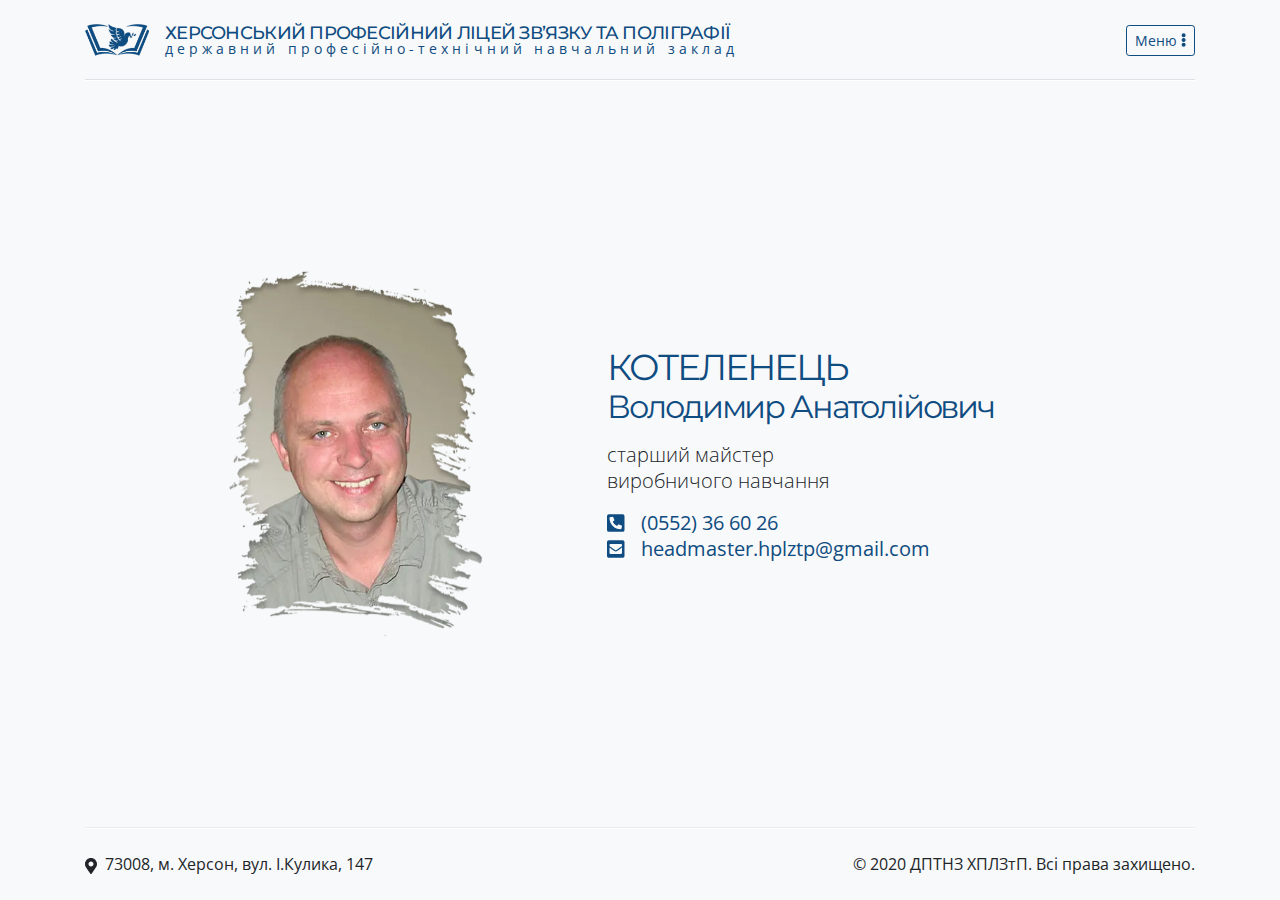
<file: index.html>
<!DOCTYPE html>
<html class="h-100" lang="uk-UA">
<head>
  <meta charset="UTF-8">
  <meta name="viewport" content="width=device-width, initial-scale=1, shrink-to-fit=no">
  <title>Котеленець Володимир Анатолійович | Візитна картка</title>
  <meta name="description" content="Котеленець Володимир Анатолійович – старший майстер виробничого навчання Державного професійно-технічного навчального закладу Херсонський професійний ліцей зв’язку та поліграфії">
  <meta name="keywords" content="Котеленець Володимир Анатолійович, старший майстер, ХПЛЗТП, ХПЛЗтаП, HPLZTP">
  <meta name="author" content="Володимир Котеленець">
  <link href="https://fonts.googleapis.com/css2?family=Montserrat:ital,wght@0,100;0,200;0,300;0,400;0,500;0,600;0,700;0,800;0,900;1,100;1,200;1,300;1,400;1,500;1,600;1,700;1,800;1,900&display=swap" rel="stylesheet">
  <link href="https://fonts.googleapis.com/css2?family=Open+Sans:ital,wght@0,300;0,400;0,600;0,700;0,800;1,300;1,400;1,600;1,700;1,800&display=swap" rel="stylesheet">
  <link rel="stylesheet" href="css/style.min.css">
</head>
<body class="h-100">
  <!-- Page wrapper -->
  <div class="page-wrapper h-100 d-flex flex-column">
    <!-- Page toggles -->
    <input id="menu-toggle" class="d-none" name="toggle" type="checkbox">
    <!-- Page header -->
    <header class="page-header">
      <div class="container">
  <div class="row py-4 justify-content-between align-items-center divider-bottom">
    <div class="brand col-auto d-flex align-items-center">
      <picture>
        <source srcset="img/content/logo-hplztp.webp" type="image/webp">
        <img class="brand-logo d-block mr-3" src="img/content/logo-hplztp.png" alt="Логотип">
      </picture>
      <div class="d-none d-lg-block">
        <h2 class="brand-name mb-0 text-uppercase text-primary">Херсонський професійний ліцей зв’язку та поліграфії</h2>
        <p class="brand-slogan mb-0 text-lowercase text-primary">державний професійно-технічний навчальний заклад</p>
      </div>
    </div>
    <div class="col-auto">
      <label class="btn btn-outline-primary btn-sm d-flex mb-0 align-items-center" for="menu-toggle">
        <span class="mr-1">Меню</span>
        <svg aria-hidden="true" focusable="false" data-prefix="fas" data-icon="ellipsis-v" class="svg-inline--fa fa-ellipsis-v fa-w-6" role="img" xmlns="http://www.w3.org/2000/svg" height="1em" viewBox="0 0 192 512"><path fill="currentColor" d="M96 184c39.8 0 72 32.2 72 72s-32.2 72-72 72-72-32.2-72-72 32.2-72 72-72zM24 80c0 39.8 32.2 72 72 72s72-32.2 72-72S135.8 8 96 8 24 40.2 24 80zm0 352c0 39.8 32.2 72 72 72s72-32.2 72-72-32.2-72-72-72-72 32.2-72 72z"></path></svg>
      </label>
    </div>
  </div>
</div>
    </header>
    <!-- Page navigation -->
    <nav class="page-navigation">
      <!-- Navigation -->
<div class="container h-100 d-flex flex-column">
  <div class="d-flex justify-content-end py-4">
    <label class="mb-0 text-light" for="menu-toggle"><span class="mr-2">Закрити</span> <svg aria-hidden="true" focusable="false" data-prefix="fas" data-icon="times" class="svg-inline--fa fa-times fa-w-11" role="img" xmlns="http://www.w3.org/2000/svg" height="1.5em" viewBox="0 0 352 512"><path fill="currentColor" d="M242.72 256l100.07-100.07c12.28-12.28 12.28-32.19 0-44.48l-22.24-22.24c-12.28-12.28-32.19-12.28-44.48 0L176 189.28 75.93 89.21c-12.28-12.28-32.19-12.28-44.48 0L9.21 111.45c-12.28 12.28-12.28 32.19 0 44.48L109.28 256 9.21 356.07c-12.28 12.28-12.28 32.19 0 44.48l22.24 22.24c12.28 12.28 32.2 12.28 44.48 0L176 322.72l100.07 100.07c12.28 12.28 32.2 12.28 44.48 0l22.24-22.24c12.28-12.28 12.28-32.19 0-44.48L242.72 256z"></path></svg></label>
  </div>
  <div class="flex-grow-1 d-flex justify-content-center align-items-center">
    <ul class="list-unstyled">
      <li class="mb-1"><a class="d-flex justify-content-center align-items-center btn btn-outline-light btn-lg btn-block" href="index.html">
        <svg aria-hidden="true" focusable="false" data-prefix="fas" data-icon="home" class="svg-inline--fa fa-home fa-w-18" role="img" xmlns="http://www.w3.org/2000/svg" height="1em" viewBox="0 0 576 512"><path fill="currentColor" d="M280.37 148.26L96 300.11V464a16 16 0 0 0 16 16l112.06-.29a16 16 0 0 0 15.92-16V368a16 16 0 0 1 16-16h64a16 16 0 0 1 16 16v95.64a16 16 0 0 0 16 16.05L464 480a16 16 0 0 0 16-16V300L295.67 148.26a12.19 12.19 0 0 0-15.3 0zM571.6 251.47L488 182.56V44.05a12 12 0 0 0-12-12h-56a12 12 0 0 0-12 12v72.61L318.47 43a48 48 0 0 0-61 0L4.34 251.47a12 12 0 0 0-1.6 16.9l25.5 31A12 12 0 0 0 45.15 301l235.22-193.74a12.19 12.19 0 0 1 15.3 0L530.9 301a12 12 0 0 0 16.9-1.6l25.5-31a12 12 0 0 0-1.7-16.93z"></path></svg>
        <span class="ml-2">Головна</span>
      </a></li>
      <li class="mb-1"><a class="d-flex justify-content-center align-items-center btn btn-outline-light btn-lg btn-block" href="planning.html">
        <svg aria-hidden="true" focusable="false" data-prefix="fas" data-icon="balance-scale" class="svg-inline--fa fa-balance-scale fa-w-20" role="img" xmlns="http://www.w3.org/2000/svg" height="1em" viewBox="0 0 640 512"><path fill="currentColor" d="M256 336h-.02c0-16.18 1.34-8.73-85.05-181.51-17.65-35.29-68.19-35.36-85.87 0C-2.06 328.75.02 320.33.02 336H0c0 44.18 57.31 80 128 80s128-35.82 128-80zM128 176l72 144H56l72-144zm511.98 160c0-16.18 1.34-8.73-85.05-181.51-17.65-35.29-68.19-35.36-85.87 0-87.12 174.26-85.04 165.84-85.04 181.51H384c0 44.18 57.31 80 128 80s128-35.82 128-80h-.02zM440 320l72-144 72 144H440zm88 128H352V153.25c23.51-10.29 41.16-31.48 46.39-57.25H528c8.84 0 16-7.16 16-16V48c0-8.84-7.16-16-16-16H383.64C369.04 12.68 346.09 0 320 0s-49.04 12.68-63.64 32H112c-8.84 0-16 7.16-16 16v32c0 8.84 7.16 16 16 16h129.61c5.23 25.76 22.87 46.96 46.39 57.25V448H112c-8.84 0-16 7.16-16 16v32c0 8.84 7.16 16 16 16h416c8.84 0 16-7.16 16-16v-32c0-8.84-7.16-16-16-16z"></path></svg>
        <span class="ml-2">Планування навчально-виробничого процесу</span>
      </a></li>
      <li class="mb-1"><a class="d-flex justify-content-center align-items-center btn btn-outline-light btn-lg btn-block" href="training.html">
        <svg aria-hidden="true" focusable="false" data-prefix="fas" data-icon="user-clock" class="svg-inline--fa fa-user-clock fa-w-20" role="img" xmlns="http://www.w3.org/2000/svg" height="1em" viewBox="0 0 640 512"><path fill="currentColor" d="M496 224c-79.6 0-144 64.4-144 144s64.4 144 144 144 144-64.4 144-144-64.4-144-144-144zm64 150.3c0 5.3-4.4 9.7-9.7 9.7h-60.6c-5.3 0-9.7-4.4-9.7-9.7v-76.6c0-5.3 4.4-9.7 9.7-9.7h12.6c5.3 0 9.7 4.4 9.7 9.7V352h38.3c5.3 0 9.7 4.4 9.7 9.7v12.6zM320 368c0-27.8 6.7-54.1 18.2-77.5-8-1.5-16.2-2.5-24.6-2.5h-16.7c-22.2 10.2-46.9 16-72.9 16s-50.6-5.8-72.9-16h-16.7C60.2 288 0 348.2 0 422.4V464c0 26.5 21.5 48 48 48h347.1c-45.3-31.9-75.1-84.5-75.1-144zm-96-112c70.7 0 128-57.3 128-128S294.7 0 224 0 96 57.3 96 128s57.3 128 128 128z"></path></svg>
        <span class="ml-2">Виробниче навчання</span>
      </a></li>
      <li class="mb-1"><a class="d-flex justify-content-center align-items-center btn btn-outline-light btn-lg btn-block" href="practice.html">
        <svg aria-hidden="true" focusable="false" data-prefix="fas" data-icon="user-cog" class="svg-inline--fa fa-user-cog fa-w-20" role="img" xmlns="http://www.w3.org/2000/svg" height="1em" viewBox="0 0 640 512"><path fill="currentColor" d="M610.5 373.3c2.6-14.1 2.6-28.5 0-42.6l25.8-14.9c3-1.7 4.3-5.2 3.3-8.5-6.7-21.6-18.2-41.2-33.2-57.4-2.3-2.5-6-3.1-9-1.4l-25.8 14.9c-10.9-9.3-23.4-16.5-36.9-21.3v-29.8c0-3.4-2.4-6.4-5.7-7.1-22.3-5-45-4.8-66.2 0-3.3.7-5.7 3.7-5.7 7.1v29.8c-13.5 4.8-26 12-36.9 21.3l-25.8-14.9c-2.9-1.7-6.7-1.1-9 1.4-15 16.2-26.5 35.8-33.2 57.4-1 3.3.4 6.8 3.3 8.5l25.8 14.9c-2.6 14.1-2.6 28.5 0 42.6l-25.8 14.9c-3 1.7-4.3 5.2-3.3 8.5 6.7 21.6 18.2 41.1 33.2 57.4 2.3 2.5 6 3.1 9 1.4l25.8-14.9c10.9 9.3 23.4 16.5 36.9 21.3v29.8c0 3.4 2.4 6.4 5.7 7.1 22.3 5 45 4.8 66.2 0 3.3-.7 5.7-3.7 5.7-7.1v-29.8c13.5-4.8 26-12 36.9-21.3l25.8 14.9c2.9 1.7 6.7 1.1 9-1.4 15-16.2 26.5-35.8 33.2-57.4 1-3.3-.4-6.8-3.3-8.5l-25.8-14.9zM496 400.5c-26.8 0-48.5-21.8-48.5-48.5s21.8-48.5 48.5-48.5 48.5 21.8 48.5 48.5-21.7 48.5-48.5 48.5zM224 256c70.7 0 128-57.3 128-128S294.7 0 224 0 96 57.3 96 128s57.3 128 128 128zm201.2 226.5c-2.3-1.2-4.6-2.6-6.8-3.9l-7.9 4.6c-6 3.4-12.8 5.3-19.6 5.3-10.9 0-21.4-4.6-28.9-12.6-18.3-19.8-32.3-43.9-40.2-69.6-5.5-17.7 1.9-36.4 17.9-45.7l7.9-4.6c-.1-2.6-.1-5.2 0-7.8l-7.9-4.6c-16-9.2-23.4-28-17.9-45.7.9-2.9 2.2-5.8 3.2-8.7-3.8-.3-7.5-1.2-11.4-1.2h-16.7c-22.2 10.2-46.9 16-72.9 16s-50.6-5.8-72.9-16h-16.7C60.2 288 0 348.2 0 422.4V464c0 26.5 21.5 48 48 48h352c10.1 0 19.5-3.2 27.2-8.5-1.2-3.8-2-7.7-2-11.8v-9.2z"></path></svg>
        <span class="ml-2">Виробнича практика</span>
      </a></li>
      <li class="mb-0"><a class="d-flex justify-content-center align-items-center btn btn-outline-light btn-lg btn-block" href="certification.html">
        <svg aria-hidden="true" focusable="false" data-prefix="fas" data-icon="user-graduate" class="svg-inline--fa fa-user-graduate fa-w-14" role="img" xmlns="http://www.w3.org/2000/svg" height="1em" viewBox="0 0 448 512"><path fill="currentColor" d="M319.4 320.6L224 416l-95.4-95.4C57.1 323.7 0 382.2 0 454.4v9.6c0 26.5 21.5 48 48 48h352c26.5 0 48-21.5 48-48v-9.6c0-72.2-57.1-130.7-128.6-133.8zM13.6 79.8l6.4 1.5v58.4c-7 4.2-12 11.5-12 20.3 0 8.4 4.6 15.4 11.1 19.7L3.5 242c-1.7 6.9 2.1 14 7.6 14h41.8c5.5 0 9.3-7.1 7.6-14l-15.6-62.3C51.4 175.4 56 168.4 56 160c0-8.8-5-16.1-12-20.3V87.1l66 15.9c-8.6 17.2-14 36.4-14 57 0 70.7 57.3 128 128 128s128-57.3 128-128c0-20.6-5.3-39.8-14-57l96.3-23.2c18.2-4.4 18.2-27.1 0-31.5l-190.4-46c-13-3.1-26.7-3.1-39.7 0L13.6 48.2c-18.1 4.4-18.1 27.2 0 31.6z"></path></svg>
        <span class="ml-2">Кваліфікаційна пробна робота</span>
      </a></li>
      <li class="mb-0"><a class="d-flex justify-content-center align-items-center btn btn-outline-light btn-lg btn-block" href="legalbasis.html">
        <svg aria-hidden="true" focusable="false" data-prefix="fas" data-icon="book" class="svg-inline--fa fa-book fa-w-14" role="img" xmlns="http://www.w3.org/2000/svg" height="1em" viewBox="0 0 448 512"><path fill="currentColor" d="M448 360V24c0-13.3-10.7-24-24-24H96C43 0 0 43 0 96v320c0 53 43 96 96 96h328c13.3 0 24-10.7 24-24v-16c0-7.5-3.5-14.3-8.9-18.7-4.2-15.4-4.2-59.3 0-74.7 5.4-4.3 8.9-11.1 8.9-18.6zM128 134c0-3.3 2.7-6 6-6h212c3.3 0 6 2.7 6 6v20c0 3.3-2.7 6-6 6H134c-3.3 0-6-2.7-6-6v-20zm0 64c0-3.3 2.7-6 6-6h212c3.3 0 6 2.7 6 6v20c0 3.3-2.7 6-6 6H134c-3.3 0-6-2.7-6-6v-20zm253.4 250H96c-17.7 0-32-14.3-32-32 0-17.6 14.4-32 32-32h285.4c-1.9 17.1-1.9 46.9 0 64z"></path></svg>
        <span class="ml-2">Нормативно-правова база</span>
      </a></li>
    </ul>
  </div>
</div>
    </nav>
    <!-- Page main -->
    <main class="page-main flex-grow-1">
      <article class="container h-100">
  <div class="row h-100 py-5 justify-content-center align-items-center">
    <div class="deco-photo col-9 col-md-4 col-lg-3 mb-5 mb-md-0">
      <picture>
        <source srcset="img/content/my-photo-03.webp" type="image/webp">
        <img class="img-fluid" src="img/content/my-photo-03.png" alt="Фото Котеленець Володимир Анатолійович">
      </picture>
      <div class="deco-photo-shadow"></div>
    </div>
    <div class="visiting-card col-12 col-md-7 offset-md-1 col-lg-5 text-center text-md-left">
      <h1>
        <span class="d-block text-uppercase">Котеленець</span>
        <span class="d-block">Володимир Анатолійович</span>
      </h1>
      <p class="lead">старший майстер <br>виробничого навчання</p>
      <ul class="list-unstyled mb-0 text-primary">
        <li class="d-flex justify-content-center justify-content-md-start align-items-center">
          <svg aria-hidden="true" focusable="false" data-prefix="fas" data-icon="phone-square-alt" class="svg-inline--fa fa-phone-square-alt fa-w-14" role="img" xmlns="http://www.w3.org/2000/svg" height="1em" viewBox="0 0 448 512"><path fill="currentColor" d="M400 32H48A48 48 0 0 0 0 80v352a48 48 0 0 0 48 48h352a48 48 0 0 0 48-48V80a48 48 0 0 0-48-48zm-16.39 307.37l-15 65A15 15 0 0 1 354 416C194 416 64 286.29 64 126a15.7 15.7 0 0 1 11.63-14.61l65-15A18.23 18.23 0 0 1 144 96a16.27 16.27 0 0 1 13.79 9.09l30 70A17.9 17.9 0 0 1 189 181a17 17 0 0 1-5.5 11.61l-37.89 31a231.91 231.91 0 0 0 110.78 110.78l31-37.89A17 17 0 0 1 299 291a17.85 17.85 0 0 1 5.91 1.21l70 30A16.25 16.25 0 0 1 384 336a17.41 17.41 0 0 1-.39 3.37z"></path></svg>
          <a class="ml-3 text-decoration-none" href="tel:+380552366026"><span>(0552) 36 60 26</span></a>
        </li>
        <li class="d-flex justify-content-center justify-content-md-start align-items-center">
          <svg aria-hidden="true" focusable="false" data-prefix="fas" data-icon="envelope-square" class="svg-inline--fa fa-envelope-square fa-w-14" role="img" xmlns="http://www.w3.org/2000/svg" height="1em" viewBox="0 0 448 512"><path fill="currentColor" d="M400 32H48C21.49 32 0 53.49 0 80v352c0 26.51 21.49 48 48 48h352c26.51 0 48-21.49 48-48V80c0-26.51-21.49-48-48-48zM178.117 262.104C87.429 196.287 88.353 196.121 64 177.167V152c0-13.255 10.745-24 24-24h272c13.255 0 24 10.745 24 24v25.167c-24.371 18.969-23.434 19.124-114.117 84.938-10.5 7.655-31.392 26.12-45.883 25.894-14.503.218-35.367-18.227-45.883-25.895zM384 217.775V360c0 13.255-10.745 24-24 24H88c-13.255 0-24-10.745-24-24V217.775c13.958 10.794 33.329 25.236 95.303 70.214 14.162 10.341 37.975 32.145 64.694 32.01 26.887.134 51.037-22.041 64.72-32.025 61.958-44.965 81.325-59.406 95.283-70.199z"></path></svg>
          <a class="ml-3 text-decoration-none" href="mailto:headmaster.hplztp@gmail.com"><span>headmaster.hplztp@gmail.com</span></a>
        </li>
      </ul>
    </div>
  </div>
</article>
    </main>
    <!-- Page footer -->
    <footer class="page-footer mt-auto">
      <div class="container">
  <div class="row py-4 justify-content-md-between align-items-center divider-top text-center text-md-left">
    <div class="col-md-auto">
      <addres><svg aria-hidden="true" focusable="false" data-prefix="fas" data-icon="map-marker-alt" class="svg-inline--fa fa-map-marker-alt fa-w-12 mr-1" role="img" xmlns="http://www.w3.org/2000/svg" height="1em" viewBox="0 0 384 512"><path fill="currentColor" d="M172.268 501.67C26.97 291.031 0 269.413 0 192 0 85.961 85.961 0 192 0s192 85.961 192 192c0 77.413-26.97 99.031-172.268 309.67-9.535 13.774-29.93 13.773-39.464 0zM192 272c44.183 0 80-35.817 80-80s-35.817-80-80-80-80 35.817-80 80 35.817 80 80 80z"></path></svg> 73008, м. Херсон, вул. І.Кулика, 147</addres>
    </div>
    <div class="col-md-auto">
      <p class="mb-0">© 2020 <abbr class="text-decoration-none" title="Державний професійно-технічний навчальний заклад">ДПТНЗ</abbr> <abbr class="text-decoration-none" title="Херсонський професійний ліцей зв’язку та поліграфії">ХПЛЗтП</abbr>. Всі права захищено.</p>
    </div>
  </div>
</div>
    </footer>
  </div>
  <!-- Scripts -->
  <script src="js/script.min.js"></script>
</body>
</html>
</file>
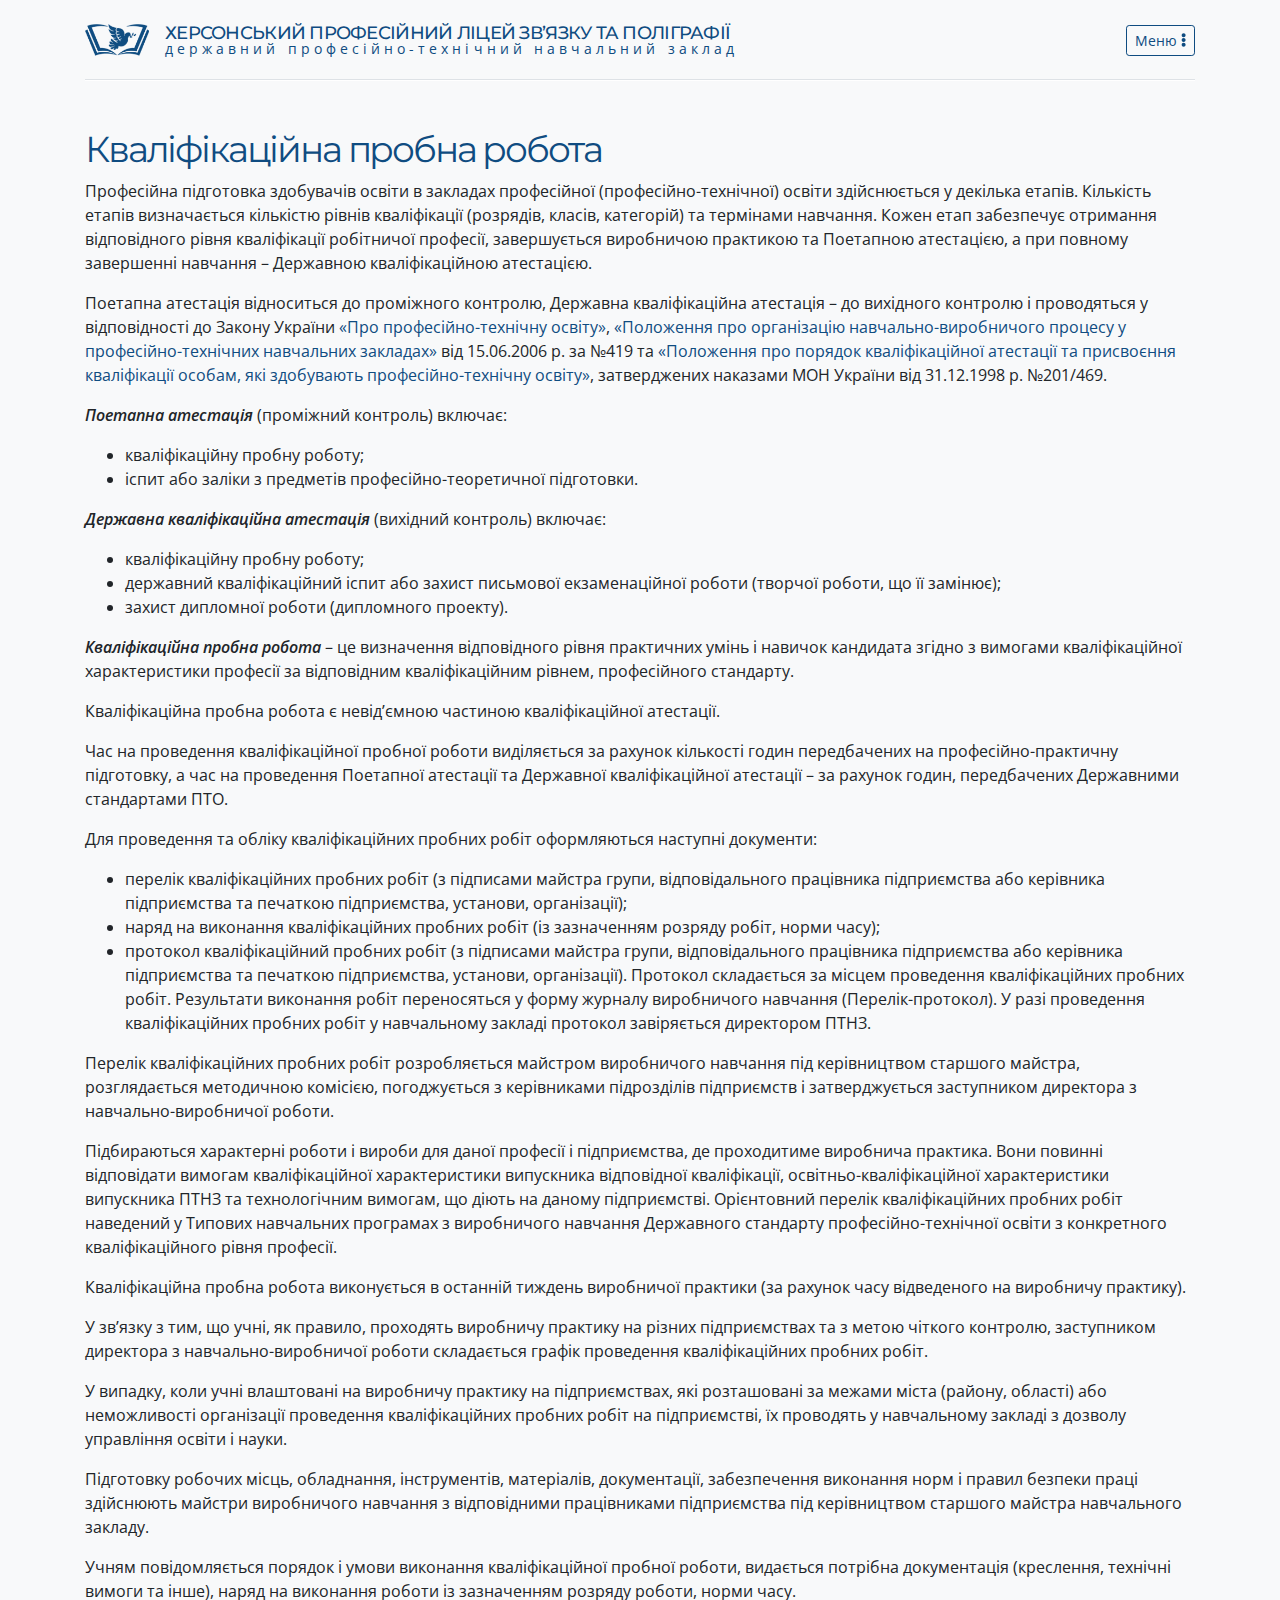
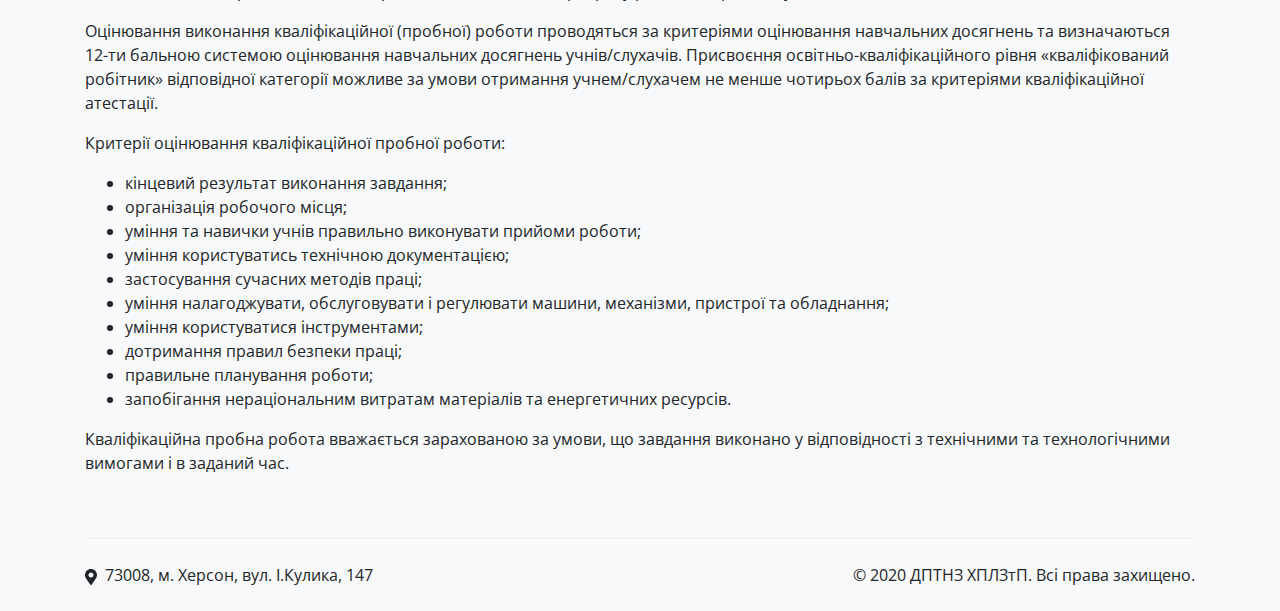
<file: certification.html>
<!DOCTYPE html>
<html class="h-100" lang="uk-UA">
<head>
  <meta charset="UTF-8">
  <meta name="viewport" content="width=device-width, initial-scale=1, shrink-to-fit=no">
  <title>Котеленець Володимир Анатолійович | Кваліфікаційна пробна робота</title>
  <meta name="description" content="Котеленець Володимир Анатолійович – старший майстер виробничого навчання Державного професійно-технічного навчального закладу Херсонський професійний ліцей зв’язку та поліграфії">
  <meta name="keywords" content="Котеленець Володимир Анатолійович, старший майстер, ХПЛЗТП, ХПЛЗтаП, HPLZTP">
  <meta name="author" content="Володимир Котеленець">
  <link href="https://fonts.googleapis.com/css2?family=Montserrat:ital,wght@0,100;0,200;0,300;0,400;0,500;0,600;0,700;0,800;0,900;1,100;1,200;1,300;1,400;1,500;1,600;1,700;1,800;1,900&display=swap" rel="stylesheet">
  <link href="https://fonts.googleapis.com/css2?family=Open+Sans:ital,wght@0,300;0,400;0,600;0,700;0,800;1,300;1,400;1,600;1,700;1,800&display=swap" rel="stylesheet">
  <link rel="stylesheet" href="css/style.min.css">
</head>
<body class="h-100">
  <!-- Page wrapper -->
  <div class="page-wrapper h-100 d-flex flex-column">
    <!-- Page toggles -->
    <input id="menu-toggle" class="d-none" name="toggle" type="checkbox">
    <!-- Page header -->
    <header class="page-header">
      <div class="container">
  <div class="row py-4 justify-content-between align-items-center divider-bottom">
    <a class="brand col-auto d-flex align-items-center text-decoration-none" href="index.html">
      <picture>
        <source srcset="img/content/logo-hplztp.webp" type="image/webp">
        <img class="brand-logo d-block mr-3" src="img/content/logo-hplztp.png" alt="Логотип">
      </picture>
      <div class="d-none d-lg-block">
        <h2 class="brand-name mb-0 text-uppercase text-primary">Херсонський професійний ліцей зв’язку та поліграфії</h2>
        <p class="brand-slogan mb-0 text-lowercase text-primary">державний професійно-технічний навчальний заклад</p>
      </div>
    </a>
    <div class="col-auto">
      <label class="btn btn-outline-primary btn-sm d-flex mb-0 align-items-center" for="menu-toggle">
        <span class="mr-1">Меню</span>
        <svg aria-hidden="true" focusable="false" data-prefix="fas" data-icon="ellipsis-v" class="svg-inline--fa fa-ellipsis-v fa-w-6" role="img" xmlns="http://www.w3.org/2000/svg" height="1em" viewBox="0 0 192 512"><path fill="currentColor" d="M96 184c39.8 0 72 32.2 72 72s-32.2 72-72 72-72-32.2-72-72 32.2-72 72-72zM24 80c0 39.8 32.2 72 72 72s72-32.2 72-72S135.8 8 96 8 24 40.2 24 80zm0 352c0 39.8 32.2 72 72 72s72-32.2 72-72-32.2-72-72-72-72 32.2-72 72z"></path></svg>
      </label>
    </div>
  </div>
</div>
    </header>
    <!-- Page navigation -->
    <nav class="page-navigation">
      <!-- Navigation -->
<div class="container h-100 d-flex flex-column">
  <div class="d-flex justify-content-end py-4">
    <label class="mb-0 text-light" for="menu-toggle"><span class="mr-2">Закрити</span> <svg aria-hidden="true" focusable="false" data-prefix="fas" data-icon="times" class="svg-inline--fa fa-times fa-w-11" role="img" xmlns="http://www.w3.org/2000/svg" height="1.5em" viewBox="0 0 352 512"><path fill="currentColor" d="M242.72 256l100.07-100.07c12.28-12.28 12.28-32.19 0-44.48l-22.24-22.24c-12.28-12.28-32.19-12.28-44.48 0L176 189.28 75.93 89.21c-12.28-12.28-32.19-12.28-44.48 0L9.21 111.45c-12.28 12.28-12.28 32.19 0 44.48L109.28 256 9.21 356.07c-12.28 12.28-12.28 32.19 0 44.48l22.24 22.24c12.28 12.28 32.2 12.28 44.48 0L176 322.72l100.07 100.07c12.28 12.28 32.2 12.28 44.48 0l22.24-22.24c12.28-12.28 12.28-32.19 0-44.48L242.72 256z"></path></svg></label>
  </div>
  <div class="flex-grow-1 d-flex justify-content-center align-items-center">
    <ul class="list-unstyled">
      <li class="mb-1"><a class="d-flex justify-content-center align-items-center btn btn-outline-light btn-lg btn-block" href="index.html">
        <svg aria-hidden="true" focusable="false" data-prefix="fas" data-icon="home" class="svg-inline--fa fa-home fa-w-18" role="img" xmlns="http://www.w3.org/2000/svg" height="1em" viewBox="0 0 576 512"><path fill="currentColor" d="M280.37 148.26L96 300.11V464a16 16 0 0 0 16 16l112.06-.29a16 16 0 0 0 15.92-16V368a16 16 0 0 1 16-16h64a16 16 0 0 1 16 16v95.64a16 16 0 0 0 16 16.05L464 480a16 16 0 0 0 16-16V300L295.67 148.26a12.19 12.19 0 0 0-15.3 0zM571.6 251.47L488 182.56V44.05a12 12 0 0 0-12-12h-56a12 12 0 0 0-12 12v72.61L318.47 43a48 48 0 0 0-61 0L4.34 251.47a12 12 0 0 0-1.6 16.9l25.5 31A12 12 0 0 0 45.15 301l235.22-193.74a12.19 12.19 0 0 1 15.3 0L530.9 301a12 12 0 0 0 16.9-1.6l25.5-31a12 12 0 0 0-1.7-16.93z"></path></svg>
        <span class="ml-2">Головна</span>
      </a></li>
      <li class="mb-1"><a class="d-flex justify-content-center align-items-center btn btn-outline-light btn-lg btn-block" href="planning.html">
        <svg aria-hidden="true" focusable="false" data-prefix="fas" data-icon="balance-scale" class="svg-inline--fa fa-balance-scale fa-w-20" role="img" xmlns="http://www.w3.org/2000/svg" height="1em" viewBox="0 0 640 512"><path fill="currentColor" d="M256 336h-.02c0-16.18 1.34-8.73-85.05-181.51-17.65-35.29-68.19-35.36-85.87 0C-2.06 328.75.02 320.33.02 336H0c0 44.18 57.31 80 128 80s128-35.82 128-80zM128 176l72 144H56l72-144zm511.98 160c0-16.18 1.34-8.73-85.05-181.51-17.65-35.29-68.19-35.36-85.87 0-87.12 174.26-85.04 165.84-85.04 181.51H384c0 44.18 57.31 80 128 80s128-35.82 128-80h-.02zM440 320l72-144 72 144H440zm88 128H352V153.25c23.51-10.29 41.16-31.48 46.39-57.25H528c8.84 0 16-7.16 16-16V48c0-8.84-7.16-16-16-16H383.64C369.04 12.68 346.09 0 320 0s-49.04 12.68-63.64 32H112c-8.84 0-16 7.16-16 16v32c0 8.84 7.16 16 16 16h129.61c5.23 25.76 22.87 46.96 46.39 57.25V448H112c-8.84 0-16 7.16-16 16v32c0 8.84 7.16 16 16 16h416c8.84 0 16-7.16 16-16v-32c0-8.84-7.16-16-16-16z"></path></svg>
        <span class="ml-2">Планування навчально-виробничого процесу</span>
      </a></li>
      <li class="mb-1"><a class="d-flex justify-content-center align-items-center btn btn-outline-light btn-lg btn-block" href="training.html">
        <svg aria-hidden="true" focusable="false" data-prefix="fas" data-icon="user-clock" class="svg-inline--fa fa-user-clock fa-w-20" role="img" xmlns="http://www.w3.org/2000/svg" height="1em" viewBox="0 0 640 512"><path fill="currentColor" d="M496 224c-79.6 0-144 64.4-144 144s64.4 144 144 144 144-64.4 144-144-64.4-144-144-144zm64 150.3c0 5.3-4.4 9.7-9.7 9.7h-60.6c-5.3 0-9.7-4.4-9.7-9.7v-76.6c0-5.3 4.4-9.7 9.7-9.7h12.6c5.3 0 9.7 4.4 9.7 9.7V352h38.3c5.3 0 9.7 4.4 9.7 9.7v12.6zM320 368c0-27.8 6.7-54.1 18.2-77.5-8-1.5-16.2-2.5-24.6-2.5h-16.7c-22.2 10.2-46.9 16-72.9 16s-50.6-5.8-72.9-16h-16.7C60.2 288 0 348.2 0 422.4V464c0 26.5 21.5 48 48 48h347.1c-45.3-31.9-75.1-84.5-75.1-144zm-96-112c70.7 0 128-57.3 128-128S294.7 0 224 0 96 57.3 96 128s57.3 128 128 128z"></path></svg>
        <span class="ml-2">Виробниче навчання</span>
      </a></li>
      <li class="mb-1"><a class="d-flex justify-content-center align-items-center btn btn-outline-light btn-lg btn-block" href="practice.html">
        <svg aria-hidden="true" focusable="false" data-prefix="fas" data-icon="user-cog" class="svg-inline--fa fa-user-cog fa-w-20" role="img" xmlns="http://www.w3.org/2000/svg" height="1em" viewBox="0 0 640 512"><path fill="currentColor" d="M610.5 373.3c2.6-14.1 2.6-28.5 0-42.6l25.8-14.9c3-1.7 4.3-5.2 3.3-8.5-6.7-21.6-18.2-41.2-33.2-57.4-2.3-2.5-6-3.1-9-1.4l-25.8 14.9c-10.9-9.3-23.4-16.5-36.9-21.3v-29.8c0-3.4-2.4-6.4-5.7-7.1-22.3-5-45-4.8-66.2 0-3.3.7-5.7 3.7-5.7 7.1v29.8c-13.5 4.8-26 12-36.9 21.3l-25.8-14.9c-2.9-1.7-6.7-1.1-9 1.4-15 16.2-26.5 35.8-33.2 57.4-1 3.3.4 6.8 3.3 8.5l25.8 14.9c-2.6 14.1-2.6 28.5 0 42.6l-25.8 14.9c-3 1.7-4.3 5.2-3.3 8.5 6.7 21.6 18.2 41.1 33.2 57.4 2.3 2.5 6 3.1 9 1.4l25.8-14.9c10.9 9.3 23.4 16.5 36.9 21.3v29.8c0 3.4 2.4 6.4 5.7 7.1 22.3 5 45 4.8 66.2 0 3.3-.7 5.7-3.7 5.7-7.1v-29.8c13.5-4.8 26-12 36.9-21.3l25.8 14.9c2.9 1.7 6.7 1.1 9-1.4 15-16.2 26.5-35.8 33.2-57.4 1-3.3-.4-6.8-3.3-8.5l-25.8-14.9zM496 400.5c-26.8 0-48.5-21.8-48.5-48.5s21.8-48.5 48.5-48.5 48.5 21.8 48.5 48.5-21.7 48.5-48.5 48.5zM224 256c70.7 0 128-57.3 128-128S294.7 0 224 0 96 57.3 96 128s57.3 128 128 128zm201.2 226.5c-2.3-1.2-4.6-2.6-6.8-3.9l-7.9 4.6c-6 3.4-12.8 5.3-19.6 5.3-10.9 0-21.4-4.6-28.9-12.6-18.3-19.8-32.3-43.9-40.2-69.6-5.5-17.7 1.9-36.4 17.9-45.7l7.9-4.6c-.1-2.6-.1-5.2 0-7.8l-7.9-4.6c-16-9.2-23.4-28-17.9-45.7.9-2.9 2.2-5.8 3.2-8.7-3.8-.3-7.5-1.2-11.4-1.2h-16.7c-22.2 10.2-46.9 16-72.9 16s-50.6-5.8-72.9-16h-16.7C60.2 288 0 348.2 0 422.4V464c0 26.5 21.5 48 48 48h352c10.1 0 19.5-3.2 27.2-8.5-1.2-3.8-2-7.7-2-11.8v-9.2z"></path></svg>
        <span class="ml-2">Виробнича практика</span>
      </a></li>
      <li class="mb-0"><a class="d-flex justify-content-center align-items-center btn btn-outline-light btn-lg btn-block" href="certification.html">
        <svg aria-hidden="true" focusable="false" data-prefix="fas" data-icon="user-graduate" class="svg-inline--fa fa-user-graduate fa-w-14" role="img" xmlns="http://www.w3.org/2000/svg" height="1em" viewBox="0 0 448 512"><path fill="currentColor" d="M319.4 320.6L224 416l-95.4-95.4C57.1 323.7 0 382.2 0 454.4v9.6c0 26.5 21.5 48 48 48h352c26.5 0 48-21.5 48-48v-9.6c0-72.2-57.1-130.7-128.6-133.8zM13.6 79.8l6.4 1.5v58.4c-7 4.2-12 11.5-12 20.3 0 8.4 4.6 15.4 11.1 19.7L3.5 242c-1.7 6.9 2.1 14 7.6 14h41.8c5.5 0 9.3-7.1 7.6-14l-15.6-62.3C51.4 175.4 56 168.4 56 160c0-8.8-5-16.1-12-20.3V87.1l66 15.9c-8.6 17.2-14 36.4-14 57 0 70.7 57.3 128 128 128s128-57.3 128-128c0-20.6-5.3-39.8-14-57l96.3-23.2c18.2-4.4 18.2-27.1 0-31.5l-190.4-46c-13-3.1-26.7-3.1-39.7 0L13.6 48.2c-18.1 4.4-18.1 27.2 0 31.6z"></path></svg>
        <span class="ml-2">Кваліфікаційна пробна робота</span>
      </a></li>
      <li class="mb-0"><a class="d-flex justify-content-center align-items-center btn btn-outline-light btn-lg btn-block" href="legalbasis.html">
        <svg aria-hidden="true" focusable="false" data-prefix="fas" data-icon="book" class="svg-inline--fa fa-book fa-w-14" role="img" xmlns="http://www.w3.org/2000/svg" height="1em" viewBox="0 0 448 512"><path fill="currentColor" d="M448 360V24c0-13.3-10.7-24-24-24H96C43 0 0 43 0 96v320c0 53 43 96 96 96h328c13.3 0 24-10.7 24-24v-16c0-7.5-3.5-14.3-8.9-18.7-4.2-15.4-4.2-59.3 0-74.7 5.4-4.3 8.9-11.1 8.9-18.6zM128 134c0-3.3 2.7-6 6-6h212c3.3 0 6 2.7 6 6v20c0 3.3-2.7 6-6 6H134c-3.3 0-6-2.7-6-6v-20zm0 64c0-3.3 2.7-6 6-6h212c3.3 0 6 2.7 6 6v20c0 3.3-2.7 6-6 6H134c-3.3 0-6-2.7-6-6v-20zm253.4 250H96c-17.7 0-32-14.3-32-32 0-17.6 14.4-32 32-32h285.4c-1.9 17.1-1.9 46.9 0 64z"></path></svg>
        <span class="ml-2">Нормативно-правова база</span>
      </a></li>
    </ul>
  </div>
</div>
    </nav>
    <!-- Page main -->
    <main class="page-main flex-grow-1">
      <!-- Article | Certification -->
<article class="container">
  <div class="row py-5">
    <div class="col-12">
      <h1>Кваліфікаційна пробна робота</h1>
      <p>Професійна підготовка здобувачів освіти в закладах професійної (професійно-технічної) освіти здійснюється у декілька етапів. Кількість етапів визначається кількістю рівнів кваліфікації (розрядів, класів, категорій) та термінами навчання. Кожен етап забезпечує отримання відповідного рівня кваліфікації робітничої професії, завершується виробничою практикою та Поетапною атестацією, а при повному завершенні навчання – Державною кваліфікаційною атестацією.</p>
      <p>Поетапна атестація відноситься до проміжного контролю, Державна кваліфікаційна атестація – до вихідного контролю і проводяться у відповідності до Закону України <a href="https://zakon.rada.gov.ua/laws/show/103/98-%D0%B2%D1%80#Text" target="_blank">«Про професійно-технічну освіту»</a>, <a href="https://zakon.rada.gov.ua/laws/show/z0711-06#Text" target="_blank">«Положення про організацію навчально-виробничого процесу у професійно-технічних навчальних закладах»</a> від 15.06.2006 р. за №419 та <a href="https://zakon.rada.gov.ua/laws/show/z0124-99#Text" target="_blank">«Положення про порядок кваліфікаційної атестації та присвоєння кваліфікації особам, які здобувають професійно-технічну освіту»</a>, затверджених наказами МОН України від 31.12.1998 р. №201/469.</p>
      <p><strong>Поетапна атестація</strong> (проміжний контроль) включає:</p>
      <ul>
        <li>кваліфікаційну пробну роботу;</li>
        <li>іспит або заліки з предметів професійно-теоретичної підготовки.</li>
      </ul>
      <p><strong>Державна кваліфікаційна атестація</strong> (вихідний контроль) включає:</p>
      <ul>
        <li>кваліфікаційну пробну роботу;</li>
        <li>державний кваліфікаційний іспит або захист письмової екзаменаційної роботи (творчої роботи, що її замінює); </li>
        <li>захист дипломної роботи (дипломного проекту).</li>
      </ul>
      <p><strong>Кваліфікаційна пробна робота</strong> – це визначення відповідного рівня практичних умінь і навичок кандидата згідно з вимогами кваліфікаційної характеристики професії за відповідним кваліфікаційним рівнем, професійного стандарту.</p>
      <p>Кваліфікаційна пробна робота є невід’ємною частиною кваліфікаційної атестації.</p>
      <p>Час на проведення кваліфікаційної пробної роботи виділяється за рахунок кількості годин передбачених на професійно-практичну підготовку, а час на проведення Поетапної атестації та Державної кваліфікаційної атестації – за рахунок годин, передбачених Державними стандартами ПТО.</p>
      <p>Для проведення та обліку кваліфікаційних пробних робіт оформляються наступні документи:</p>
      <ul>
        <li>перелік кваліфікаційних пробних робіт (з підписами майстра групи, відповідального працівника підприємства або керівника підприємства та печаткою підприємства, установи, організації);</li>
        <li>наряд на виконання кваліфікаційних пробних робіт (із зазначенням розряду робіт, норми часу);</li>
        <li>протокол кваліфікаційний пробних робіт (з підписами майстра групи, відповідального працівника підприємства або керівника підприємства та печаткою підприємства, установи, організації). Протокол складається за місцем проведення кваліфікаційних пробних робіт. Результати виконання робіт переносяться у форму журналу виробничого навчання (Перелік-протокол). У разі проведення кваліфікаційних пробних робіт у навчальному закладі протокол завіряється директором ПТНЗ.</li>
      </ul>
      <p>Перелік кваліфікаційних пробних робіт розробляється майстром виробничого навчання під керівництвом старшого майстра, розглядається методичною комісією, погоджується з керівниками підрозділів підприємств і затверджується заступником директора з навчально-виробничої роботи.</p>
      <p>Підбираються характерні роботи і вироби для даної професії і підприємства, де проходитиме виробнича практика. Вони повинні відповідати вимогам кваліфікаційної характеристики випускника відповідної кваліфікації, освітньо-кваліфікаційної характеристики випускника ПТНЗ та технологічним вимогам, що діють на даному підприємстві. Орієнтовний перелік кваліфікаційних пробних робіт наведений у Типових навчальних програмах з виробничого навчання Державного стандарту професійно-технічної освіти з конкретного кваліфікаційного рівня професії.</p>
      <p>Кваліфікаційна пробна робота виконується в останній тиждень виробничої практики (за рахунок часу відведеного на виробничу практику).</p>
      <p>У зв’язку з тим, що учні, як правило, проходять виробничу практику на різних підприємствах та з метою чіткого контролю, заступником  директора з навчально-виробничої роботи складається графік проведення кваліфікаційних пробних робіт.</p>
      <p>У випадку, коли учні влаштовані на виробничу практику на підприємствах, які розташовані за межами міста (району, області) або неможливості організації проведення кваліфікаційних пробних робіт на підприємстві, їх проводять у навчальному закладі з дозволу управління освіти і науки.</p>
      <p>Підготовку робочих місць, обладнання, інструментів, матеріалів, документації, забезпечення виконання норм і правил безпеки праці здійснюють майстри виробничого навчання з відповідними працівниками підприємства під керівництвом старшого майстра навчального закладу.</p>
      <p>Учням повідомляється порядок і умови виконання кваліфікаційної пробної роботи, видається потрібна документація (креслення, технічні вимоги та інше), наряд на виконання роботи із зазначенням розряду роботи, норми часу.</p>
      <p>Оцінювання виконання кваліфікаційної (пробної) роботи проводяться за критеріями оцінювання навчальних досягнень та визначаються 12-ти бальною системою оцінювання навчальних досягнень учнів/слухачів. Присвоєння освітньо-кваліфікаційного рівня «кваліфікований робітник» відповідної категорії можливе за умови отримання учнем/слухачем не менше чотирьох балів за критеріями кваліфікаційної атестації.</p>
      <p>Критерії оцінювання кваліфікаційної пробної роботи:</p>
      <ul>
        <li>кінцевий результат виконання завдання;</li>
        <li>організація робочого місця;</li>
        <li>уміння та навички учнів правильно виконувати прийоми роботи;</li>
        <li>уміння користуватись технічною документацією;</li>
        <li>застосування сучасних методів праці;</li>
        <li>уміння налагоджувати, обслуговувати і регулювати машини, механізми, пристрої та обладнання;</li>
        <li>уміння користуватися інструментами;</li>
        <li>дотримання правил безпеки праці;</li>
        <li>правильне планування роботи;</li>
        <li>запобігання нераціональним витратам матеріалів та енергетичних ресурсів.</li>
      </ul>
      <p>Кваліфікаційна пробна робота вважається зарахованою за умови, що завдання виконано у відповідності з технічними та технологічними вимогами і в заданий час.</p>
    </div>
  </div>
</article>
    </main>
    <!-- Page footer -->
    <footer class="page-footer mt-auto">
      <div class="container">
  <div class="row py-4 justify-content-md-between align-items-center divider-top text-center text-md-left">
    <div class="col-md-auto">
      <addres><svg aria-hidden="true" focusable="false" data-prefix="fas" data-icon="map-marker-alt" class="svg-inline--fa fa-map-marker-alt fa-w-12 mr-1" role="img" xmlns="http://www.w3.org/2000/svg" height="1em" viewBox="0 0 384 512"><path fill="currentColor" d="M172.268 501.67C26.97 291.031 0 269.413 0 192 0 85.961 85.961 0 192 0s192 85.961 192 192c0 77.413-26.97 99.031-172.268 309.67-9.535 13.774-29.93 13.773-39.464 0zM192 272c44.183 0 80-35.817 80-80s-35.817-80-80-80-80 35.817-80 80 35.817 80 80 80z"></path></svg> 73008, м. Херсон, вул. І.Кулика, 147</addres>
    </div>
    <div class="col-md-auto">
      <p class="mb-0">© 2020 <abbr class="text-decoration-none" title="Державний професійно-технічний навчальний заклад">ДПТНЗ</abbr> <abbr class="text-decoration-none" title="Херсонський професійний ліцей зв’язку та поліграфії">ХПЛЗтП</abbr>. Всі права захищено.</p>
    </div>
  </div>
</div>
    </footer>
  </div>
  <!-- Scripts -->
  <script src="js/script.min.js"></script>
</body>
</html>
</file>
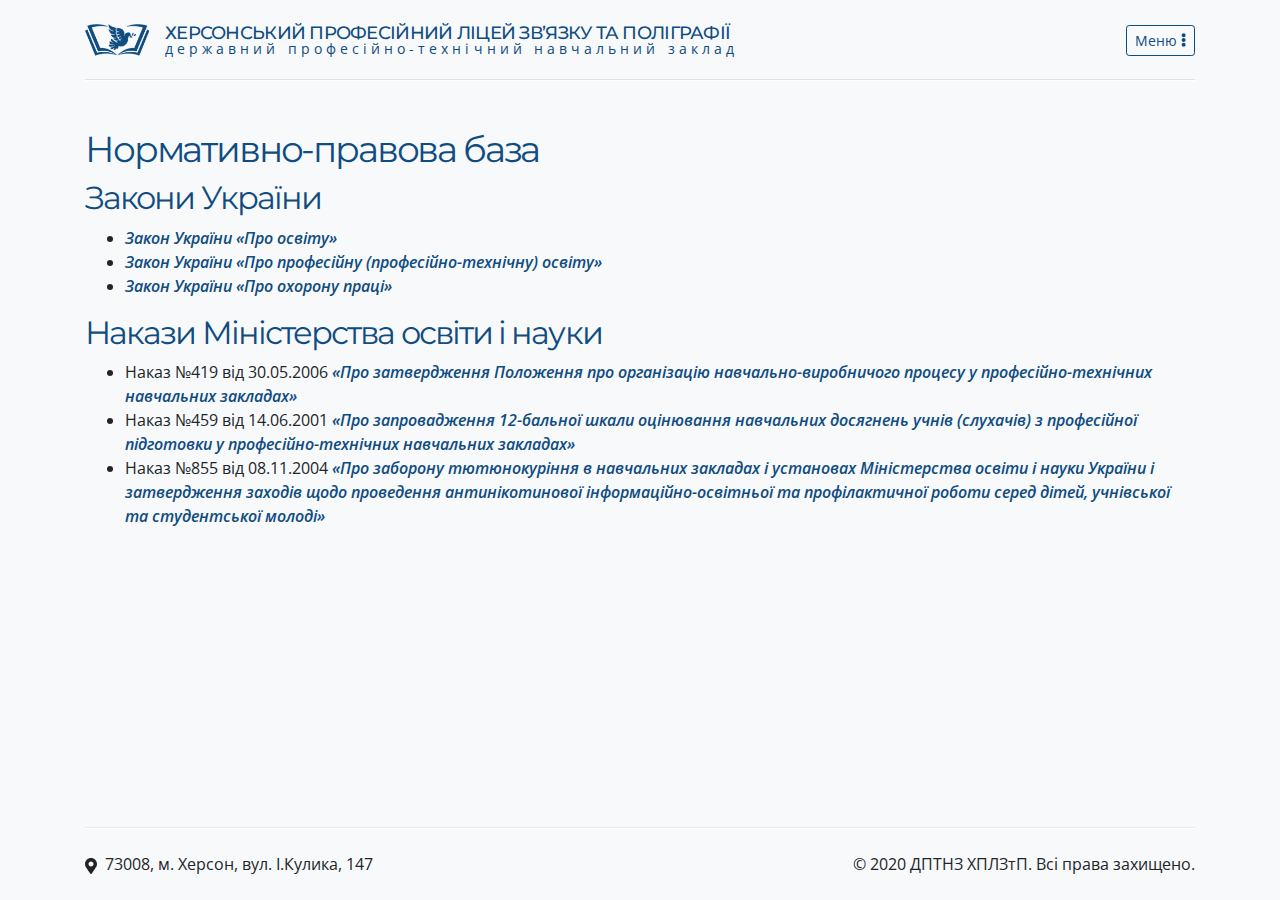
<file: legalbasis.html>
<!DOCTYPE html>
<html class="h-100" lang="uk-UA">
<head>
  <meta charset="UTF-8">
  <meta name="viewport" content="width=device-width, initial-scale=1, shrink-to-fit=no">
  <title>Котеленець Володимир Анатолійович | Нормативно-правова база</title>
  <meta name="description" content="Котеленець Володимир Анатолійович – старший майстер виробничого навчання Державного професійно-технічного навчального закладу Херсонський професійний ліцей зв’язку та поліграфії">
  <meta name="keywords" content="Котеленець Володимир Анатолійович, старший майстер, ХПЛЗТП, ХПЛЗтаП, HPLZTP">
  <meta name="author" content="Володимир Котеленець">
  <link href="https://fonts.googleapis.com/css2?family=Montserrat:ital,wght@0,100;0,200;0,300;0,400;0,500;0,600;0,700;0,800;0,900;1,100;1,200;1,300;1,400;1,500;1,600;1,700;1,800;1,900&display=swap" rel="stylesheet">
  <link href="https://fonts.googleapis.com/css2?family=Open+Sans:ital,wght@0,300;0,400;0,600;0,700;0,800;1,300;1,400;1,600;1,700;1,800&display=swap" rel="stylesheet">
  <link rel="stylesheet" href="css/style.min.css">
</head>
<body class="h-100">
  <!-- Page wrapper -->
  <div class="page-wrapper h-100 d-flex flex-column">
    <!-- Page toggles -->
    <input id="menu-toggle" class="d-none" name="toggle" type="checkbox">
    <!-- Page header -->
    <header class="page-header">
      <div class="container">
  <div class="row py-4 justify-content-between align-items-center divider-bottom">
    <a class="brand col-auto d-flex align-items-center text-decoration-none" href="index.html">
      <picture>
        <source srcset="img/content/logo-hplztp.webp" type="image/webp">
        <img class="brand-logo d-block mr-3" src="img/content/logo-hplztp.png" alt="Логотип">
      </picture>
      <div class="d-none d-lg-block">
        <h2 class="brand-name mb-0 text-uppercase text-primary">Херсонський професійний ліцей зв’язку та поліграфії</h2>
        <p class="brand-slogan mb-0 text-lowercase text-primary">державний професійно-технічний навчальний заклад</p>
      </div>
    </a>
    <div class="col-auto">
      <label class="btn btn-outline-primary btn-sm d-flex mb-0 align-items-center" for="menu-toggle">
        <span class="mr-1">Меню</span>
        <svg aria-hidden="true" focusable="false" data-prefix="fas" data-icon="ellipsis-v" class="svg-inline--fa fa-ellipsis-v fa-w-6" role="img" xmlns="http://www.w3.org/2000/svg" height="1em" viewBox="0 0 192 512"><path fill="currentColor" d="M96 184c39.8 0 72 32.2 72 72s-32.2 72-72 72-72-32.2-72-72 32.2-72 72-72zM24 80c0 39.8 32.2 72 72 72s72-32.2 72-72S135.8 8 96 8 24 40.2 24 80zm0 352c0 39.8 32.2 72 72 72s72-32.2 72-72-32.2-72-72-72-72 32.2-72 72z"></path></svg>
      </label>
    </div>
  </div>
</div>
    </header>
    <!-- Page navigation -->
    <nav class="page-navigation">
      <!-- Navigation -->
<div class="container h-100 d-flex flex-column">
  <div class="d-flex justify-content-end py-4">
    <label class="mb-0 text-light" for="menu-toggle"><span class="mr-2">Закрити</span> <svg aria-hidden="true" focusable="false" data-prefix="fas" data-icon="times" class="svg-inline--fa fa-times fa-w-11" role="img" xmlns="http://www.w3.org/2000/svg" height="1.5em" viewBox="0 0 352 512"><path fill="currentColor" d="M242.72 256l100.07-100.07c12.28-12.28 12.28-32.19 0-44.48l-22.24-22.24c-12.28-12.28-32.19-12.28-44.48 0L176 189.28 75.93 89.21c-12.28-12.28-32.19-12.28-44.48 0L9.21 111.45c-12.28 12.28-12.28 32.19 0 44.48L109.28 256 9.21 356.07c-12.28 12.28-12.28 32.19 0 44.48l22.24 22.24c12.28 12.28 32.2 12.28 44.48 0L176 322.72l100.07 100.07c12.28 12.28 32.2 12.28 44.48 0l22.24-22.24c12.28-12.28 12.28-32.19 0-44.48L242.72 256z"></path></svg></label>
  </div>
  <div class="flex-grow-1 d-flex justify-content-center align-items-center">
    <ul class="list-unstyled">
      <li class="mb-1"><a class="d-flex justify-content-center align-items-center btn btn-outline-light btn-lg btn-block" href="index.html">
        <svg aria-hidden="true" focusable="false" data-prefix="fas" data-icon="home" class="svg-inline--fa fa-home fa-w-18" role="img" xmlns="http://www.w3.org/2000/svg" height="1em" viewBox="0 0 576 512"><path fill="currentColor" d="M280.37 148.26L96 300.11V464a16 16 0 0 0 16 16l112.06-.29a16 16 0 0 0 15.92-16V368a16 16 0 0 1 16-16h64a16 16 0 0 1 16 16v95.64a16 16 0 0 0 16 16.05L464 480a16 16 0 0 0 16-16V300L295.67 148.26a12.19 12.19 0 0 0-15.3 0zM571.6 251.47L488 182.56V44.05a12 12 0 0 0-12-12h-56a12 12 0 0 0-12 12v72.61L318.47 43a48 48 0 0 0-61 0L4.34 251.47a12 12 0 0 0-1.6 16.9l25.5 31A12 12 0 0 0 45.15 301l235.22-193.74a12.19 12.19 0 0 1 15.3 0L530.9 301a12 12 0 0 0 16.9-1.6l25.5-31a12 12 0 0 0-1.7-16.93z"></path></svg>
        <span class="ml-2">Головна</span>
      </a></li>
      <li class="mb-1"><a class="d-flex justify-content-center align-items-center btn btn-outline-light btn-lg btn-block" href="planning.html">
        <svg aria-hidden="true" focusable="false" data-prefix="fas" data-icon="balance-scale" class="svg-inline--fa fa-balance-scale fa-w-20" role="img" xmlns="http://www.w3.org/2000/svg" height="1em" viewBox="0 0 640 512"><path fill="currentColor" d="M256 336h-.02c0-16.18 1.34-8.73-85.05-181.51-17.65-35.29-68.19-35.36-85.87 0C-2.06 328.75.02 320.33.02 336H0c0 44.18 57.31 80 128 80s128-35.82 128-80zM128 176l72 144H56l72-144zm511.98 160c0-16.18 1.34-8.73-85.05-181.51-17.65-35.29-68.19-35.36-85.87 0-87.12 174.26-85.04 165.84-85.04 181.51H384c0 44.18 57.31 80 128 80s128-35.82 128-80h-.02zM440 320l72-144 72 144H440zm88 128H352V153.25c23.51-10.29 41.16-31.48 46.39-57.25H528c8.84 0 16-7.16 16-16V48c0-8.84-7.16-16-16-16H383.64C369.04 12.68 346.09 0 320 0s-49.04 12.68-63.64 32H112c-8.84 0-16 7.16-16 16v32c0 8.84 7.16 16 16 16h129.61c5.23 25.76 22.87 46.96 46.39 57.25V448H112c-8.84 0-16 7.16-16 16v32c0 8.84 7.16 16 16 16h416c8.84 0 16-7.16 16-16v-32c0-8.84-7.16-16-16-16z"></path></svg>
        <span class="ml-2">Планування навчально-виробничого процесу</span>
      </a></li>
      <li class="mb-1"><a class="d-flex justify-content-center align-items-center btn btn-outline-light btn-lg btn-block" href="training.html">
        <svg aria-hidden="true" focusable="false" data-prefix="fas" data-icon="user-clock" class="svg-inline--fa fa-user-clock fa-w-20" role="img" xmlns="http://www.w3.org/2000/svg" height="1em" viewBox="0 0 640 512"><path fill="currentColor" d="M496 224c-79.6 0-144 64.4-144 144s64.4 144 144 144 144-64.4 144-144-64.4-144-144-144zm64 150.3c0 5.3-4.4 9.7-9.7 9.7h-60.6c-5.3 0-9.7-4.4-9.7-9.7v-76.6c0-5.3 4.4-9.7 9.7-9.7h12.6c5.3 0 9.7 4.4 9.7 9.7V352h38.3c5.3 0 9.7 4.4 9.7 9.7v12.6zM320 368c0-27.8 6.7-54.1 18.2-77.5-8-1.5-16.2-2.5-24.6-2.5h-16.7c-22.2 10.2-46.9 16-72.9 16s-50.6-5.8-72.9-16h-16.7C60.2 288 0 348.2 0 422.4V464c0 26.5 21.5 48 48 48h347.1c-45.3-31.9-75.1-84.5-75.1-144zm-96-112c70.7 0 128-57.3 128-128S294.7 0 224 0 96 57.3 96 128s57.3 128 128 128z"></path></svg>
        <span class="ml-2">Виробниче навчання</span>
      </a></li>
      <li class="mb-1"><a class="d-flex justify-content-center align-items-center btn btn-outline-light btn-lg btn-block" href="practice.html">
        <svg aria-hidden="true" focusable="false" data-prefix="fas" data-icon="user-cog" class="svg-inline--fa fa-user-cog fa-w-20" role="img" xmlns="http://www.w3.org/2000/svg" height="1em" viewBox="0 0 640 512"><path fill="currentColor" d="M610.5 373.3c2.6-14.1 2.6-28.5 0-42.6l25.8-14.9c3-1.7 4.3-5.2 3.3-8.5-6.7-21.6-18.2-41.2-33.2-57.4-2.3-2.5-6-3.1-9-1.4l-25.8 14.9c-10.9-9.3-23.4-16.5-36.9-21.3v-29.8c0-3.4-2.4-6.4-5.7-7.1-22.3-5-45-4.8-66.2 0-3.3.7-5.7 3.7-5.7 7.1v29.8c-13.5 4.8-26 12-36.9 21.3l-25.8-14.9c-2.9-1.7-6.7-1.1-9 1.4-15 16.2-26.5 35.8-33.2 57.4-1 3.3.4 6.8 3.3 8.5l25.8 14.9c-2.6 14.1-2.6 28.5 0 42.6l-25.8 14.9c-3 1.7-4.3 5.2-3.3 8.5 6.7 21.6 18.2 41.1 33.2 57.4 2.3 2.5 6 3.1 9 1.4l25.8-14.9c10.9 9.3 23.4 16.5 36.9 21.3v29.8c0 3.4 2.4 6.4 5.7 7.1 22.3 5 45 4.8 66.2 0 3.3-.7 5.7-3.7 5.7-7.1v-29.8c13.5-4.8 26-12 36.9-21.3l25.8 14.9c2.9 1.7 6.7 1.1 9-1.4 15-16.2 26.5-35.8 33.2-57.4 1-3.3-.4-6.8-3.3-8.5l-25.8-14.9zM496 400.5c-26.8 0-48.5-21.8-48.5-48.5s21.8-48.5 48.5-48.5 48.5 21.8 48.5 48.5-21.7 48.5-48.5 48.5zM224 256c70.7 0 128-57.3 128-128S294.7 0 224 0 96 57.3 96 128s57.3 128 128 128zm201.2 226.5c-2.3-1.2-4.6-2.6-6.8-3.9l-7.9 4.6c-6 3.4-12.8 5.3-19.6 5.3-10.9 0-21.4-4.6-28.9-12.6-18.3-19.8-32.3-43.9-40.2-69.6-5.5-17.7 1.9-36.4 17.9-45.7l7.9-4.6c-.1-2.6-.1-5.2 0-7.8l-7.9-4.6c-16-9.2-23.4-28-17.9-45.7.9-2.9 2.2-5.8 3.2-8.7-3.8-.3-7.5-1.2-11.4-1.2h-16.7c-22.2 10.2-46.9 16-72.9 16s-50.6-5.8-72.9-16h-16.7C60.2 288 0 348.2 0 422.4V464c0 26.5 21.5 48 48 48h352c10.1 0 19.5-3.2 27.2-8.5-1.2-3.8-2-7.7-2-11.8v-9.2z"></path></svg>
        <span class="ml-2">Виробнича практика</span>
      </a></li>
      <li class="mb-0"><a class="d-flex justify-content-center align-items-center btn btn-outline-light btn-lg btn-block" href="certification.html">
        <svg aria-hidden="true" focusable="false" data-prefix="fas" data-icon="user-graduate" class="svg-inline--fa fa-user-graduate fa-w-14" role="img" xmlns="http://www.w3.org/2000/svg" height="1em" viewBox="0 0 448 512"><path fill="currentColor" d="M319.4 320.6L224 416l-95.4-95.4C57.1 323.7 0 382.2 0 454.4v9.6c0 26.5 21.5 48 48 48h352c26.5 0 48-21.5 48-48v-9.6c0-72.2-57.1-130.7-128.6-133.8zM13.6 79.8l6.4 1.5v58.4c-7 4.2-12 11.5-12 20.3 0 8.4 4.6 15.4 11.1 19.7L3.5 242c-1.7 6.9 2.1 14 7.6 14h41.8c5.5 0 9.3-7.1 7.6-14l-15.6-62.3C51.4 175.4 56 168.4 56 160c0-8.8-5-16.1-12-20.3V87.1l66 15.9c-8.6 17.2-14 36.4-14 57 0 70.7 57.3 128 128 128s128-57.3 128-128c0-20.6-5.3-39.8-14-57l96.3-23.2c18.2-4.4 18.2-27.1 0-31.5l-190.4-46c-13-3.1-26.7-3.1-39.7 0L13.6 48.2c-18.1 4.4-18.1 27.2 0 31.6z"></path></svg>
        <span class="ml-2">Кваліфікаційна пробна робота</span>
      </a></li>
      <li class="mb-0"><a class="d-flex justify-content-center align-items-center btn btn-outline-light btn-lg btn-block" href="legalbasis.html">
        <svg aria-hidden="true" focusable="false" data-prefix="fas" data-icon="book" class="svg-inline--fa fa-book fa-w-14" role="img" xmlns="http://www.w3.org/2000/svg" height="1em" viewBox="0 0 448 512"><path fill="currentColor" d="M448 360V24c0-13.3-10.7-24-24-24H96C43 0 0 43 0 96v320c0 53 43 96 96 96h328c13.3 0 24-10.7 24-24v-16c0-7.5-3.5-14.3-8.9-18.7-4.2-15.4-4.2-59.3 0-74.7 5.4-4.3 8.9-11.1 8.9-18.6zM128 134c0-3.3 2.7-6 6-6h212c3.3 0 6 2.7 6 6v20c0 3.3-2.7 6-6 6H134c-3.3 0-6-2.7-6-6v-20zm0 64c0-3.3 2.7-6 6-6h212c3.3 0 6 2.7 6 6v20c0 3.3-2.7 6-6 6H134c-3.3 0-6-2.7-6-6v-20zm253.4 250H96c-17.7 0-32-14.3-32-32 0-17.6 14.4-32 32-32h285.4c-1.9 17.1-1.9 46.9 0 64z"></path></svg>
        <span class="ml-2">Нормативно-правова база</span>
      </a></li>
    </ul>
  </div>
</div>
    </nav>
    <!-- Page main -->
    <main class="page-main flex-grow-1">
      <!-- Article | Traning -->
<article class="container">
  <div class="row py-5">
    <div class="col-12">
      <h1>Нормативно-правова база</h1>
      <h2>Закони України</h2>
      <ul>
        <li><a href="https://zakon.rada.gov.ua/laws/show/2145-19" target="_blank"><strong>Закон України «Про освіту»</strong></a></li>
        <li><a href="https://zakon.rada.gov.ua/laws/show/103/98-%D0%B2%D1%80" target="_blank"><strong>Закон України «Про професійну (професійно-технічну) освіту»</strong></a></li>
        <li><a href="https://zakon.rada.gov.ua/laws/show/2694-12" target="_blank"><strong>Закон України «Про охорону праці»</strong></a></li>
      </ul>
      <h2>Накази Міністерства освіти і науки</h2>
      <ul>
        <li>Наказ №419 від 30.05.2006 <a href="https://zakon.rada.gov.ua/laws/show/z0711-06" target="_blank"><strong>«Про затвердження Положення про організацію навчально-виробничого процесу у професійно-технічних навчальних закладах»</strong></a></li>
        <li>Наказ №459 від 14.06.2001 <a href="https://zakon.rada.gov.ua/rada/show/v0459290-01" target="_blank"><strong>«Про запровадження 12-бальної шкали оцінювання навчальних досягнень учнів (слухачів) з професійної підготовки у професійно-технічних навчальних закладах»</strong></a></li>
        <li>Наказ №855 від 08.11.2004 <a href="https://zakon.rada.gov.ua/rada/show/v0855290-04" target="_blank"><strong>«Про заборону тютюнокуріння в навчальних закладах і установах Міністерства освіти і науки України і затвердження заходів щодо проведення антинікотинової інформаційно-освітньої та профілактичної роботи серед дітей, учнівської та студентської молоді»</strong></a></li>
      </ul>
    </div>
  </div>
</article>
    </main>
    <!-- Page footer -->
    <footer class="page-footer mt-auto">
      <div class="container">
  <div class="row py-4 justify-content-md-between align-items-center divider-top text-center text-md-left">
    <div class="col-md-auto">
      <addres><svg aria-hidden="true" focusable="false" data-prefix="fas" data-icon="map-marker-alt" class="svg-inline--fa fa-map-marker-alt fa-w-12 mr-1" role="img" xmlns="http://www.w3.org/2000/svg" height="1em" viewBox="0 0 384 512"><path fill="currentColor" d="M172.268 501.67C26.97 291.031 0 269.413 0 192 0 85.961 85.961 0 192 0s192 85.961 192 192c0 77.413-26.97 99.031-172.268 309.67-9.535 13.774-29.93 13.773-39.464 0zM192 272c44.183 0 80-35.817 80-80s-35.817-80-80-80-80 35.817-80 80 35.817 80 80 80z"></path></svg> 73008, м. Херсон, вул. І.Кулика, 147</addres>
    </div>
    <div class="col-md-auto">
      <p class="mb-0">© 2020 <abbr class="text-decoration-none" title="Державний професійно-технічний навчальний заклад">ДПТНЗ</abbr> <abbr class="text-decoration-none" title="Херсонський професійний ліцей зв’язку та поліграфії">ХПЛЗтП</abbr>. Всі права захищено.</p>
    </div>
  </div>
</div>
    </footer>
  </div>
  <!-- Scripts -->
  <script src="js/script.min.js"></script>
</body>
</html>
</file>
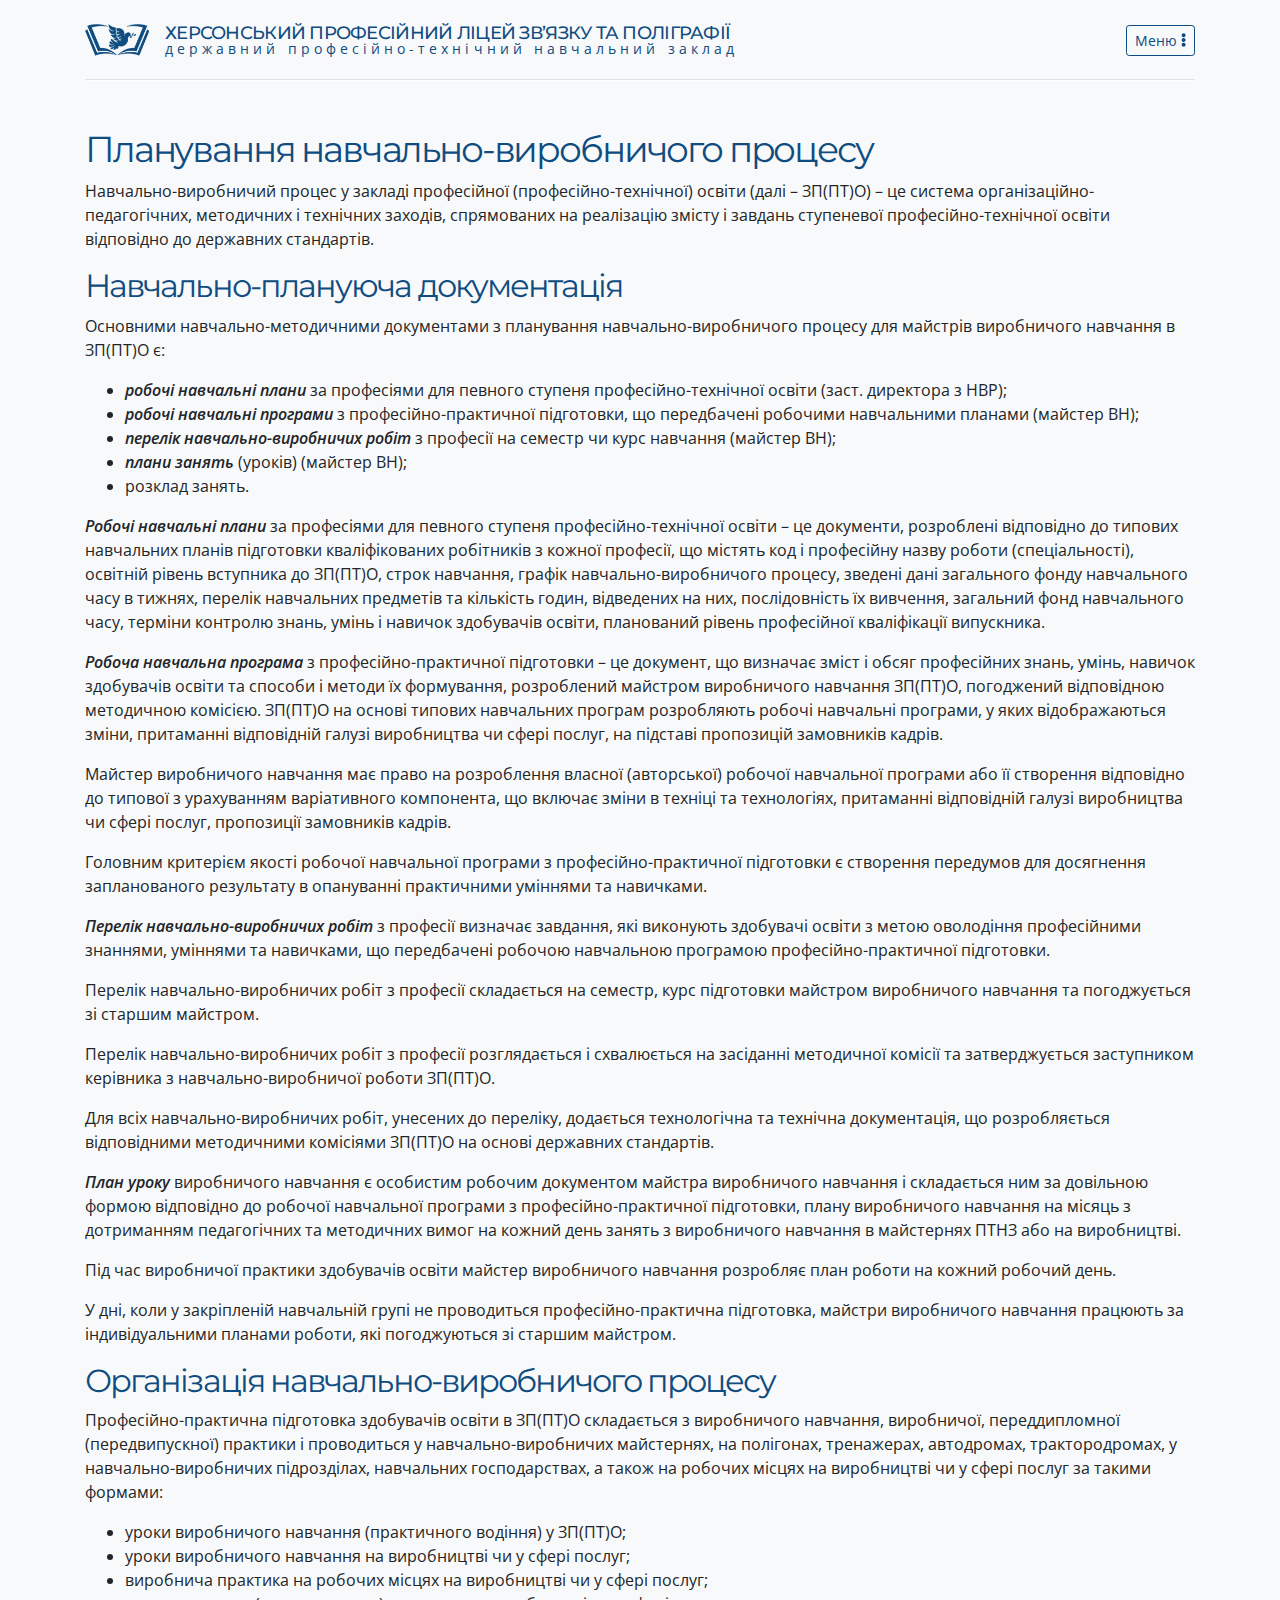
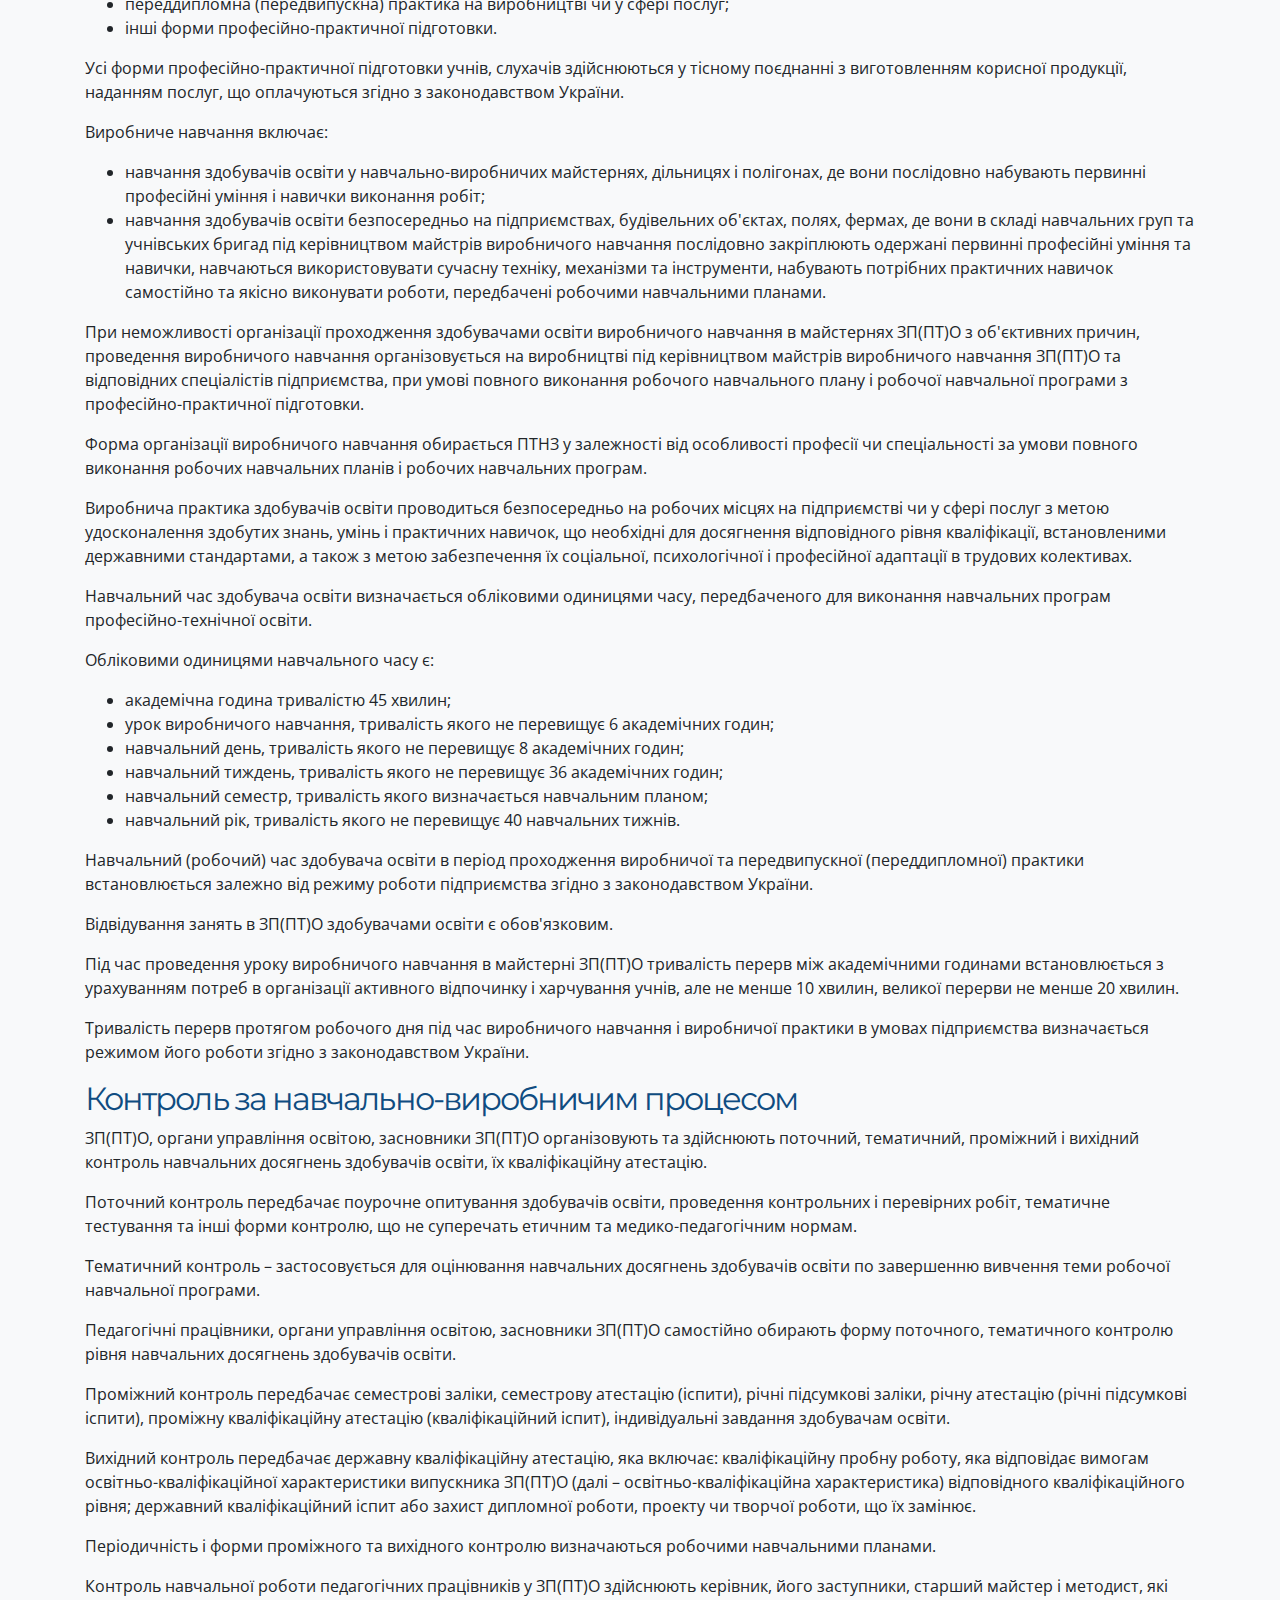
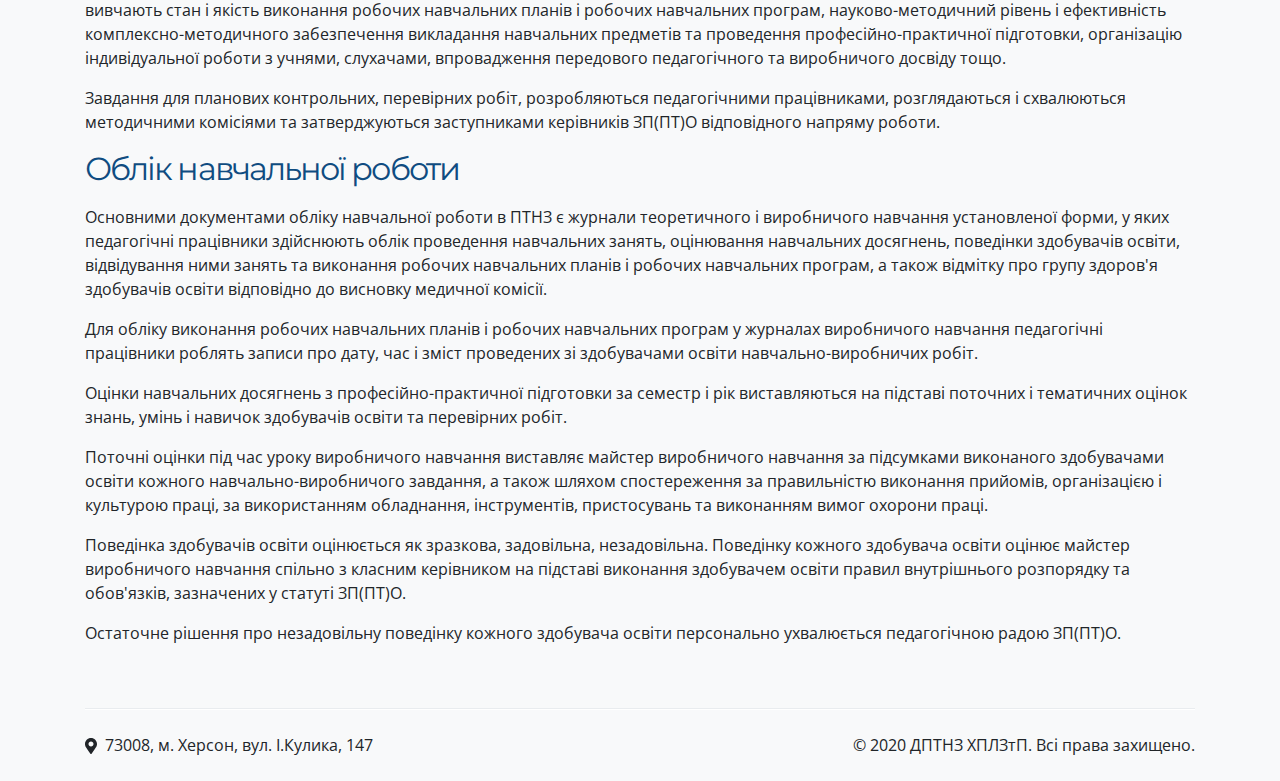
<file: planning.html>
<!DOCTYPE html>
<html class="h-100" lang="uk-UA">
<head>
  <meta charset="UTF-8">
  <meta name="viewport" content="width=device-width, initial-scale=1, shrink-to-fit=no">
  <title>Котеленець Володимир Анатолійович | Планування навчально-виробничого процесу</title>
  <meta name="description" content="Котеленець Володимир Анатолійович – старший майстер виробничого навчання Державного професійно-технічного навчального закладу Херсонський професійний ліцей зв’язку та поліграфії">
  <meta name="keywords" content="Котеленець Володимир Анатолійович, старший майстер, ХПЛЗТП, ХПЛЗтаП, HPLZTP">
  <meta name="author" content="Володимир Котеленець">
  <link href="https://fonts.googleapis.com/css2?family=Montserrat:ital,wght@0,100;0,200;0,300;0,400;0,500;0,600;0,700;0,800;0,900;1,100;1,200;1,300;1,400;1,500;1,600;1,700;1,800;1,900&display=swap" rel="stylesheet">
  <link href="https://fonts.googleapis.com/css2?family=Open+Sans:ital,wght@0,300;0,400;0,600;0,700;0,800;1,300;1,400;1,600;1,700;1,800&display=swap" rel="stylesheet">
  <link rel="stylesheet" href="css/style.min.css">
</head>
<body class="h-100">
  <!-- Page wrapper -->
  <div class="page-wrapper h-100 d-flex flex-column">
    <!-- Page toggles -->
    <input id="menu-toggle" class="d-none" name="toggle" type="checkbox">
    <!-- Page header -->
    <header class="page-header">
      <div class="container">
  <div class="row py-4 justify-content-between align-items-center divider-bottom">
    <a class="brand col-auto d-flex align-items-center text-decoration-none" href="index.html">
      <picture>
        <source srcset="img/content/logo-hplztp.webp" type="image/webp">
        <img class="brand-logo d-block mr-3" src="img/content/logo-hplztp.png" alt="Логотип">
      </picture>
      <div class="d-none d-lg-block">
        <h2 class="brand-name mb-0 text-uppercase text-primary">Херсонський професійний ліцей зв’язку та поліграфії</h2>
        <p class="brand-slogan mb-0 text-lowercase text-primary">державний професійно-технічний навчальний заклад</p>
      </div>
    </a>
    <div class="col-auto">
      <label class="btn btn-outline-primary btn-sm d-flex mb-0 align-items-center" for="menu-toggle">
        <span class="mr-1">Меню</span>
        <svg aria-hidden="true" focusable="false" data-prefix="fas" data-icon="ellipsis-v" class="svg-inline--fa fa-ellipsis-v fa-w-6" role="img" xmlns="http://www.w3.org/2000/svg" height="1em" viewBox="0 0 192 512"><path fill="currentColor" d="M96 184c39.8 0 72 32.2 72 72s-32.2 72-72 72-72-32.2-72-72 32.2-72 72-72zM24 80c0 39.8 32.2 72 72 72s72-32.2 72-72S135.8 8 96 8 24 40.2 24 80zm0 352c0 39.8 32.2 72 72 72s72-32.2 72-72-32.2-72-72-72-72 32.2-72 72z"></path></svg>
      </label>
    </div>
  </div>
</div>
    </header>
    <!-- Page navigation -->
    <nav class="page-navigation">
      <!-- Navigation -->
<div class="container h-100 d-flex flex-column">
  <div class="d-flex justify-content-end py-4">
    <label class="mb-0 text-light" for="menu-toggle"><span class="mr-2">Закрити</span> <svg aria-hidden="true" focusable="false" data-prefix="fas" data-icon="times" class="svg-inline--fa fa-times fa-w-11" role="img" xmlns="http://www.w3.org/2000/svg" height="1.5em" viewBox="0 0 352 512"><path fill="currentColor" d="M242.72 256l100.07-100.07c12.28-12.28 12.28-32.19 0-44.48l-22.24-22.24c-12.28-12.28-32.19-12.28-44.48 0L176 189.28 75.93 89.21c-12.28-12.28-32.19-12.28-44.48 0L9.21 111.45c-12.28 12.28-12.28 32.19 0 44.48L109.28 256 9.21 356.07c-12.28 12.28-12.28 32.19 0 44.48l22.24 22.24c12.28 12.28 32.2 12.28 44.48 0L176 322.72l100.07 100.07c12.28 12.28 32.2 12.28 44.48 0l22.24-22.24c12.28-12.28 12.28-32.19 0-44.48L242.72 256z"></path></svg></label>
  </div>
  <div class="flex-grow-1 d-flex justify-content-center align-items-center">
    <ul class="list-unstyled">
      <li class="mb-1"><a class="d-flex justify-content-center align-items-center btn btn-outline-light btn-lg btn-block" href="index.html">
        <svg aria-hidden="true" focusable="false" data-prefix="fas" data-icon="home" class="svg-inline--fa fa-home fa-w-18" role="img" xmlns="http://www.w3.org/2000/svg" height="1em" viewBox="0 0 576 512"><path fill="currentColor" d="M280.37 148.26L96 300.11V464a16 16 0 0 0 16 16l112.06-.29a16 16 0 0 0 15.92-16V368a16 16 0 0 1 16-16h64a16 16 0 0 1 16 16v95.64a16 16 0 0 0 16 16.05L464 480a16 16 0 0 0 16-16V300L295.67 148.26a12.19 12.19 0 0 0-15.3 0zM571.6 251.47L488 182.56V44.05a12 12 0 0 0-12-12h-56a12 12 0 0 0-12 12v72.61L318.47 43a48 48 0 0 0-61 0L4.34 251.47a12 12 0 0 0-1.6 16.9l25.5 31A12 12 0 0 0 45.15 301l235.22-193.74a12.19 12.19 0 0 1 15.3 0L530.9 301a12 12 0 0 0 16.9-1.6l25.5-31a12 12 0 0 0-1.7-16.93z"></path></svg>
        <span class="ml-2">Головна</span>
      </a></li>
      <li class="mb-1"><a class="d-flex justify-content-center align-items-center btn btn-outline-light btn-lg btn-block" href="planning.html">
        <svg aria-hidden="true" focusable="false" data-prefix="fas" data-icon="balance-scale" class="svg-inline--fa fa-balance-scale fa-w-20" role="img" xmlns="http://www.w3.org/2000/svg" height="1em" viewBox="0 0 640 512"><path fill="currentColor" d="M256 336h-.02c0-16.18 1.34-8.73-85.05-181.51-17.65-35.29-68.19-35.36-85.87 0C-2.06 328.75.02 320.33.02 336H0c0 44.18 57.31 80 128 80s128-35.82 128-80zM128 176l72 144H56l72-144zm511.98 160c0-16.18 1.34-8.73-85.05-181.51-17.65-35.29-68.19-35.36-85.87 0-87.12 174.26-85.04 165.84-85.04 181.51H384c0 44.18 57.31 80 128 80s128-35.82 128-80h-.02zM440 320l72-144 72 144H440zm88 128H352V153.25c23.51-10.29 41.16-31.48 46.39-57.25H528c8.84 0 16-7.16 16-16V48c0-8.84-7.16-16-16-16H383.64C369.04 12.68 346.09 0 320 0s-49.04 12.68-63.64 32H112c-8.84 0-16 7.16-16 16v32c0 8.84 7.16 16 16 16h129.61c5.23 25.76 22.87 46.96 46.39 57.25V448H112c-8.84 0-16 7.16-16 16v32c0 8.84 7.16 16 16 16h416c8.84 0 16-7.16 16-16v-32c0-8.84-7.16-16-16-16z"></path></svg>
        <span class="ml-2">Планування навчально-виробничого процесу</span>
      </a></li>
      <li class="mb-1"><a class="d-flex justify-content-center align-items-center btn btn-outline-light btn-lg btn-block" href="training.html">
        <svg aria-hidden="true" focusable="false" data-prefix="fas" data-icon="user-clock" class="svg-inline--fa fa-user-clock fa-w-20" role="img" xmlns="http://www.w3.org/2000/svg" height="1em" viewBox="0 0 640 512"><path fill="currentColor" d="M496 224c-79.6 0-144 64.4-144 144s64.4 144 144 144 144-64.4 144-144-64.4-144-144-144zm64 150.3c0 5.3-4.4 9.7-9.7 9.7h-60.6c-5.3 0-9.7-4.4-9.7-9.7v-76.6c0-5.3 4.4-9.7 9.7-9.7h12.6c5.3 0 9.7 4.4 9.7 9.7V352h38.3c5.3 0 9.7 4.4 9.7 9.7v12.6zM320 368c0-27.8 6.7-54.1 18.2-77.5-8-1.5-16.2-2.5-24.6-2.5h-16.7c-22.2 10.2-46.9 16-72.9 16s-50.6-5.8-72.9-16h-16.7C60.2 288 0 348.2 0 422.4V464c0 26.5 21.5 48 48 48h347.1c-45.3-31.9-75.1-84.5-75.1-144zm-96-112c70.7 0 128-57.3 128-128S294.7 0 224 0 96 57.3 96 128s57.3 128 128 128z"></path></svg>
        <span class="ml-2">Виробниче навчання</span>
      </a></li>
      <li class="mb-1"><a class="d-flex justify-content-center align-items-center btn btn-outline-light btn-lg btn-block" href="practice.html">
        <svg aria-hidden="true" focusable="false" data-prefix="fas" data-icon="user-cog" class="svg-inline--fa fa-user-cog fa-w-20" role="img" xmlns="http://www.w3.org/2000/svg" height="1em" viewBox="0 0 640 512"><path fill="currentColor" d="M610.5 373.3c2.6-14.1 2.6-28.5 0-42.6l25.8-14.9c3-1.7 4.3-5.2 3.3-8.5-6.7-21.6-18.2-41.2-33.2-57.4-2.3-2.5-6-3.1-9-1.4l-25.8 14.9c-10.9-9.3-23.4-16.5-36.9-21.3v-29.8c0-3.4-2.4-6.4-5.7-7.1-22.3-5-45-4.8-66.2 0-3.3.7-5.7 3.7-5.7 7.1v29.8c-13.5 4.8-26 12-36.9 21.3l-25.8-14.9c-2.9-1.7-6.7-1.1-9 1.4-15 16.2-26.5 35.8-33.2 57.4-1 3.3.4 6.8 3.3 8.5l25.8 14.9c-2.6 14.1-2.6 28.5 0 42.6l-25.8 14.9c-3 1.7-4.3 5.2-3.3 8.5 6.7 21.6 18.2 41.1 33.2 57.4 2.3 2.5 6 3.1 9 1.4l25.8-14.9c10.9 9.3 23.4 16.5 36.9 21.3v29.8c0 3.4 2.4 6.4 5.7 7.1 22.3 5 45 4.8 66.2 0 3.3-.7 5.7-3.7 5.7-7.1v-29.8c13.5-4.8 26-12 36.9-21.3l25.8 14.9c2.9 1.7 6.7 1.1 9-1.4 15-16.2 26.5-35.8 33.2-57.4 1-3.3-.4-6.8-3.3-8.5l-25.8-14.9zM496 400.5c-26.8 0-48.5-21.8-48.5-48.5s21.8-48.5 48.5-48.5 48.5 21.8 48.5 48.5-21.7 48.5-48.5 48.5zM224 256c70.7 0 128-57.3 128-128S294.7 0 224 0 96 57.3 96 128s57.3 128 128 128zm201.2 226.5c-2.3-1.2-4.6-2.6-6.8-3.9l-7.9 4.6c-6 3.4-12.8 5.3-19.6 5.3-10.9 0-21.4-4.6-28.9-12.6-18.3-19.8-32.3-43.9-40.2-69.6-5.5-17.7 1.9-36.4 17.9-45.7l7.9-4.6c-.1-2.6-.1-5.2 0-7.8l-7.9-4.6c-16-9.2-23.4-28-17.9-45.7.9-2.9 2.2-5.8 3.2-8.7-3.8-.3-7.5-1.2-11.4-1.2h-16.7c-22.2 10.2-46.9 16-72.9 16s-50.6-5.8-72.9-16h-16.7C60.2 288 0 348.2 0 422.4V464c0 26.5 21.5 48 48 48h352c10.1 0 19.5-3.2 27.2-8.5-1.2-3.8-2-7.7-2-11.8v-9.2z"></path></svg>
        <span class="ml-2">Виробнича практика</span>
      </a></li>
      <li class="mb-0"><a class="d-flex justify-content-center align-items-center btn btn-outline-light btn-lg btn-block" href="certification.html">
        <svg aria-hidden="true" focusable="false" data-prefix="fas" data-icon="user-graduate" class="svg-inline--fa fa-user-graduate fa-w-14" role="img" xmlns="http://www.w3.org/2000/svg" height="1em" viewBox="0 0 448 512"><path fill="currentColor" d="M319.4 320.6L224 416l-95.4-95.4C57.1 323.7 0 382.2 0 454.4v9.6c0 26.5 21.5 48 48 48h352c26.5 0 48-21.5 48-48v-9.6c0-72.2-57.1-130.7-128.6-133.8zM13.6 79.8l6.4 1.5v58.4c-7 4.2-12 11.5-12 20.3 0 8.4 4.6 15.4 11.1 19.7L3.5 242c-1.7 6.9 2.1 14 7.6 14h41.8c5.5 0 9.3-7.1 7.6-14l-15.6-62.3C51.4 175.4 56 168.4 56 160c0-8.8-5-16.1-12-20.3V87.1l66 15.9c-8.6 17.2-14 36.4-14 57 0 70.7 57.3 128 128 128s128-57.3 128-128c0-20.6-5.3-39.8-14-57l96.3-23.2c18.2-4.4 18.2-27.1 0-31.5l-190.4-46c-13-3.1-26.7-3.1-39.7 0L13.6 48.2c-18.1 4.4-18.1 27.2 0 31.6z"></path></svg>
        <span class="ml-2">Кваліфікаційна пробна робота</span>
      </a></li>
      <li class="mb-0"><a class="d-flex justify-content-center align-items-center btn btn-outline-light btn-lg btn-block" href="legalbasis.html">
        <svg aria-hidden="true" focusable="false" data-prefix="fas" data-icon="book" class="svg-inline--fa fa-book fa-w-14" role="img" xmlns="http://www.w3.org/2000/svg" height="1em" viewBox="0 0 448 512"><path fill="currentColor" d="M448 360V24c0-13.3-10.7-24-24-24H96C43 0 0 43 0 96v320c0 53 43 96 96 96h328c13.3 0 24-10.7 24-24v-16c0-7.5-3.5-14.3-8.9-18.7-4.2-15.4-4.2-59.3 0-74.7 5.4-4.3 8.9-11.1 8.9-18.6zM128 134c0-3.3 2.7-6 6-6h212c3.3 0 6 2.7 6 6v20c0 3.3-2.7 6-6 6H134c-3.3 0-6-2.7-6-6v-20zm0 64c0-3.3 2.7-6 6-6h212c3.3 0 6 2.7 6 6v20c0 3.3-2.7 6-6 6H134c-3.3 0-6-2.7-6-6v-20zm253.4 250H96c-17.7 0-32-14.3-32-32 0-17.6 14.4-32 32-32h285.4c-1.9 17.1-1.9 46.9 0 64z"></path></svg>
        <span class="ml-2">Нормативно-правова база</span>
      </a></li>
    </ul>
  </div>
</div>
    </nav>
    <!-- Page main -->
    <main class="page-main flex-grow-1">
      <!-- Article | Planning -->
<article class="container">
  <div class="row py-5">
    <div class="col-12">
      <h1>Планування навчально-виробничого процесу</h1>
      <p>Навчально-виробничий процес у закладі професійної (професійно-технічної) освіти (далі – ЗП(ПТ)О) – це система організаційно-педагогічних, методичних і технічних заходів, спрямованих на реалізацію змісту і завдань ступеневої професійно-технічної освіти відповідно до державних стандартів.</p>
      <h2>Навчально-плануюча документація</h2>
      <p>Основними навчально-методичними документами з планування навчально-виробничого процесу для майстрів виробничого навчання в ЗП(ПТ)О є:</p>
      <ul>
        <li><strong>робочі навчальні плани</strong> за професіями для певного ступеня професійно-технічної освіти (заст. директора з НВР);</li>
        <li><strong>робочі навчальні програми</strong> з професійно-практичної підготовки, що передбачені робочими навчальними планами (майстер ВН);</li>
        <li><strong>перелік навчально-виробничих робіт</strong> з професії на семестр чи курс навчання (майстер ВН);</li>
        <li><strong>плани занять</strong> (уроків) (майстер ВН);</li>
        <li>розклад занять.</li>
      </ul>
      <p><strong>Робочі навчальні плани</strong> за професіями для певного ступеня професійно-технічної освіти – це документи, розроблені відповідно до типових навчальних планів підготовки кваліфікованих робітників з кожної професії, що містять код і професійну назву роботи (спеціальності), освітній рівень вступника до ЗП(ПТ)О, строк навчання, графік навчально-виробничого процесу, зведені дані загального фонду навчального часу в тижнях, перелік навчальних предметів та кількість годин, відведених на них, послідовність їх вивчення, загальний фонд навчального часу, терміни контролю знань, умінь і навичок здобувачів освіти, планований рівень професійної кваліфікації випускника.</p>
      <p><strong>Робоча навчальна програма</strong> з професійно-практичної підготовки – це документ, що визначає зміст і обсяг професійних знань, умінь, навичок здобувачів освіти та способи і методи їх формування, розроблений майстром виробничого навчання ЗП(ПТ)О, погоджений відповідною методичною комісією. ЗП(ПТ)О на основі типових навчальних програм розробляють робочі навчальні програми, у яких відображаються зміни, притаманні відповідній галузі виробництва чи сфері послуг, на підставі пропозицій замовників кадрів.</p>
      <p>Майстер виробничого навчання має право на розроблення власної (авторської) робочої навчальної програми або її створення відповідно до типової з урахуванням варіативного компонента, що включає зміни в техніці та технологіях, притаманні відповідній галузі виробництва чи сфері послуг, пропозиції замовників кадрів.</p>
      <p>Головним критерієм якості робочої навчальної програми з професійно-практичної підготовки є створення передумов для досягнення запланованого результату в опануванні практичними уміннями та навичками.</p>
      <p><strong>Перелік навчально-виробничих робіт</strong> з професії визначає завдання, які виконують здобувачі освіти з метою оволодіння професійними знаннями, уміннями та навичками, що передбачені робочою навчальною програмою професійно-практичної підготовки.</p>
      <p>Перелік навчально-виробничих робіт з професії складається на семестр, курс підготовки майстром виробничого навчання та погоджується зі старшим майстром.</p>
      <p>Перелік навчально-виробничих робіт з професії розглядається і схвалюється на засіданні методичної комісії та затверджується заступником керівника з навчально-виробничої роботи ЗП(ПТ)О.</p>
      <p>Для всіх навчально-виробничих робіт, унесених до переліку, додається технологічна та технічна документація, що розробляється відповідними методичними комісіями ЗП(ПТ)О на основі державних стандартів.</p>
      <p><strong>План уроку</strong> виробничого навчання є особистим робочим документом майстра виробничого навчання і складається ним за довільною формою відповідно до робочої навчальної програми з професійно-практичної підготовки, плану виробничого навчання на місяць з дотриманням педагогічних та методичних вимог на кожний день занять з виробничого навчання в майстернях ПТНЗ або на виробництві.</p>
      <p>Під час виробничої практики здобувачів освіти майстер виробничого навчання розробляє план роботи на кожний робочий день.</p>
      <p>У дні, коли у закріпленій навчальній групі не проводиться професійно-практична підготовка, майстри виробничого навчання працюють за індивідуальними планами роботи, які погоджуються зі старшим майстром.</p>
      <h2>Організація навчально-виробничого процесу</h2>
      <p>Професійно-практична підготовка здобувачів освіти в ЗП(ПТ)О складається з виробничого навчання, виробничої, переддипломної (передвипускної) практики і проводиться у навчально-виробничих майстернях, на полігонах, тренажерах, автодромах, трактородромах, у навчально-виробничих підрозділах, навчальних господарствах, а також на робочих місцях на виробництві чи у сфері послуг за такими формами:</p>
      <ul>
        <li>уроки виробничого навчання (практичного водіння) у ЗП(ПТ)О;</li>
        <li>уроки виробничого навчання на виробництві чи у сфері послуг;</li>
        <li>виробнича практика на робочих місцях на виробництві чи у сфері послуг;</li>
        <li>переддипломна (передвипускна) практика на виробництві чи у сфері послуг;</li>
        <li>інші форми професійно-практичної підготовки.</li>
      </ul>
      <p>Усі форми професійно-практичної підготовки учнів, слухачів здійснюються у тісному поєднанні з виготовленням корисної продукції, наданням послуг, що оплачуються згідно з законодавством України.</p>
      <p>Виробниче навчання включає:</p>
      <ul>
        <li>навчання здобувачів освіти у навчально-виробничих майстернях, дільницях і полігонах, де вони послідовно набувають первинні професійні уміння і навички виконання робіт;</li>
        <li>навчання здобувачів освіти безпосередньо на підприємствах, будівельних об'єктах, полях, фермах, де вони в складі навчальних груп та учнівських бригад під керівництвом майстрів виробничого навчання послідовно закріплюють одержані первинні професійні уміння та навички, навчаються використовувати сучасну техніку, механізми та інструменти, набувають потрібних практичних навичок самостійно та якісно виконувати роботи, передбачені робочими навчальними планами.</li>
      </ul>
      <p>При неможливості організації проходження здобувачами освіти виробничого навчання в майстернях ЗП(ПТ)О з об'єктивних причин, проведення виробничого навчання організовується на виробництві під керівництвом майстрів виробничого навчання ЗП(ПТ)О та відповідних спеціалістів підприємства, при умові повного виконання робочого навчального плану і робочої навчальної програми з професійно-практичної підготовки.</p>
      <p>Форма організації виробничого навчання обирається ПТНЗ у залежності від особливості професії чи спеціальності за умови повного виконання робочих навчальних планів і робочих навчальних програм.</p>
      <p>Виробнича практика здобувачів освіти проводиться безпосередньо на робочих місцях на підприємстві чи у сфері послуг з метою удосконалення здобутих знань, умінь і практичних навичок, що необхідні для досягнення відповідного рівня кваліфікації, встановленими державними стандартами, а також з метою забезпечення їх соціальної, психологічної і професійної адаптації в трудових колективах.</p>
      <p>Навчальний час здобувача освіти визначається обліковими одиницями часу, передбаченого для виконання навчальних програм професійно-технічної освіти.</p>
      <p>Обліковими одиницями навчального часу є:</p>
      <ul>
        <li>академічна година тривалістю 45 хвилин;</li>
        <li>урок виробничого навчання, тривалість якого не перевищує 6 академічних годин;</li>
        <li>навчальний день, тривалість якого не перевищує 8 академічних годин;</li>
        <li>навчальний тиждень, тривалість якого не перевищує 36 академічних годин;</li>
        <li>навчальний семестр, тривалість якого визначається навчальним планом;</li>
        <li>навчальний рік, тривалість якого не перевищує 40 навчальних тижнів.</li>
      </ul>
      <p>Навчальний (робочий) час здобувача освіти в період проходження виробничої та передвипускної (переддипломної) практики встановлюється залежно від режиму роботи підприємства згідно з законодавством України.</p>
      <p>Відвідування занять в ЗП(ПТ)О здобувачами освіти є обов'язковим.</p>
      <p>Під час проведення уроку виробничого навчання в майстерні ЗП(ПТ)О тривалість перерв між академічними годинами встановлюється з урахуванням потреб в організації активного відпочинку і харчування учнів, але не менше 10 хвилин, великої перерви не менше 20 хвилин.</p>
      <p>Тривалість перерв протягом робочого дня під час виробничого навчання і виробничої практики в умовах підприємства визначається режимом його роботи згідно з законодавством України.</p>
      <h2>Контроль за навчально-виробничим процесом</h2>
      <p>ЗП(ПТ)О, органи управління освітою, засновники ЗП(ПТ)О організовують та здійснюють поточний, тематичний, проміжний і вихідний контроль навчальних досягнень здобувачів освіти, їх кваліфікаційну атестацію.</p>
      <p>Поточний контроль передбачає поурочне опитування здобувачів освіти, проведення контрольних і перевірних робіт, тематичне тестування та інші форми контролю, що не суперечать етичним та медико-педагогічним нормам.</p>
      <p>Тематичний контроль – застосовується для оцінювання навчальних досягнень здобувачів освіти по завершенню вивчення теми робочої навчальної програми.</p>
      <p>Педагогічні працівники, органи управління освітою, засновники ЗП(ПТ)О самостійно обирають форму поточного, тематичного контролю рівня навчальних досягнень здобувачів освіти.</p>
      <p>Проміжний контроль передбачає семестрові заліки, семестрову атестацію (іспити), річні підсумкові заліки, річну атестацію (річні підсумкові іспити), проміжну кваліфікаційну атестацію (кваліфікаційний іспит), індивідуальні завдання здобувачам освіти.</p>
      <p>Вихідний контроль передбачає державну кваліфікаційну атестацію, яка включає: кваліфікаційну пробну роботу, яка відповідає вимогам освітньо-кваліфікаційної характеристики випускника ЗП(ПТ)О (далі – освітньо-кваліфікаційна характеристика) відповідного кваліфікаційного рівня; державний кваліфікаційний іспит або захист дипломної роботи, проекту чи творчої роботи, що їх замінює.</p>
      <p>Періодичність і форми проміжного та вихідного контролю визначаються робочими навчальними планами.</p>
      <p>Контроль навчальної роботи педагогічних працівників у ЗП(ПТ)О здійснюють керівник, його заступники, старший майстер і методист, які вивчають стан і якість виконання робочих навчальних планів і робочих навчальних програм, науково-методичний рівень і ефективність комплексно-методичного забезпечення викладання навчальних предметів та проведення професійно-практичної підготовки, організацію індивідуальної роботи з учнями, слухачами, впровадження передового педагогічного та виробничого досвіду тощо.</p>
      <p>Завдання для планових контрольних, перевірних робіт, розробляються педагогічними працівниками, розглядаються і схвалюються методичними комісіями та затверджуються заступниками керівників ЗП(ПТ)О відповідного напряму роботи.</p>
      <h2>Облік навчальної роботи</h2>
      <p></p>
      <p>Основними документами обліку навчальної роботи в ПТНЗ є журнали теоретичного і виробничого навчання установленої форми, у яких педагогічні працівники здійснюють облік проведення навчальних занять, оцінювання навчальних досягнень, поведінки здобувачів освіти, відвідування ними занять та виконання робочих навчальних планів і робочих навчальних програм, а також відмітку про групу здоров'я здобувачів освіти відповідно до висновку медичної комісії.</p>
      <p>Для обліку виконання робочих навчальних планів і робочих навчальних програм у журналах виробничого навчання педагогічні працівники роблять записи про дату, час і зміст проведених зі здобувачами освіти навчально-виробничих робіт.</p>
      <p>Оцінки навчальних досягнень з професійно-практичної підготовки за семестр і рік виставляються на підставі поточних і тематичних оцінок знань, умінь і навичок здобувачів освіти та перевірних робіт.</p>
      <p>Поточні оцінки під час уроку виробничого навчання виставляє майстер виробничого навчання за підсумками виконаного здобувачами освіти кожного навчально-виробничого завдання, а також шляхом спостереження за правильністю виконання прийомів, організацією і культурою праці, за використанням обладнання, інструментів, пристосувань та виконанням вимог охорони праці.</p>
      <p>Поведінка здобувачів освіти оцінюється як зразкова, задовільна, незадовільна. Поведінку кожного здобувача освіти оцінює майстер виробничого навчання спільно з класним керівником на підставі виконання здобувачем освіти правил внутрішнього розпорядку та обов'язків, зазначених у статуті ЗП(ПТ)О.</p>
      <p>Остаточне рішення про незадовільну поведінку кожного здобувача освіти персонально ухвалюється педагогічною радою ЗП(ПТ)О.</p>
    </div>
  </div>
</article>
    </main>
    <!-- Page footer -->
    <footer class="page-footer mt-auto">
      <div class="container">
  <div class="row py-4 justify-content-md-between align-items-center divider-top text-center text-md-left">
    <div class="col-md-auto">
      <addres><svg aria-hidden="true" focusable="false" data-prefix="fas" data-icon="map-marker-alt" class="svg-inline--fa fa-map-marker-alt fa-w-12 mr-1" role="img" xmlns="http://www.w3.org/2000/svg" height="1em" viewBox="0 0 384 512"><path fill="currentColor" d="M172.268 501.67C26.97 291.031 0 269.413 0 192 0 85.961 85.961 0 192 0s192 85.961 192 192c0 77.413-26.97 99.031-172.268 309.67-9.535 13.774-29.93 13.773-39.464 0zM192 272c44.183 0 80-35.817 80-80s-35.817-80-80-80-80 35.817-80 80 35.817 80 80 80z"></path></svg> 73008, м. Херсон, вул. І.Кулика, 147</addres>
    </div>
    <div class="col-md-auto">
      <p class="mb-0">© 2020 <abbr class="text-decoration-none" title="Державний професійно-технічний навчальний заклад">ДПТНЗ</abbr> <abbr class="text-decoration-none" title="Херсонський професійний ліцей зв’язку та поліграфії">ХПЛЗтП</abbr>. Всі права захищено.</p>
    </div>
  </div>
</div>
    </footer>
  </div>
  <!-- Scripts -->
  <script src="js/script.min.js"></script>
</body>
</html>
</file>
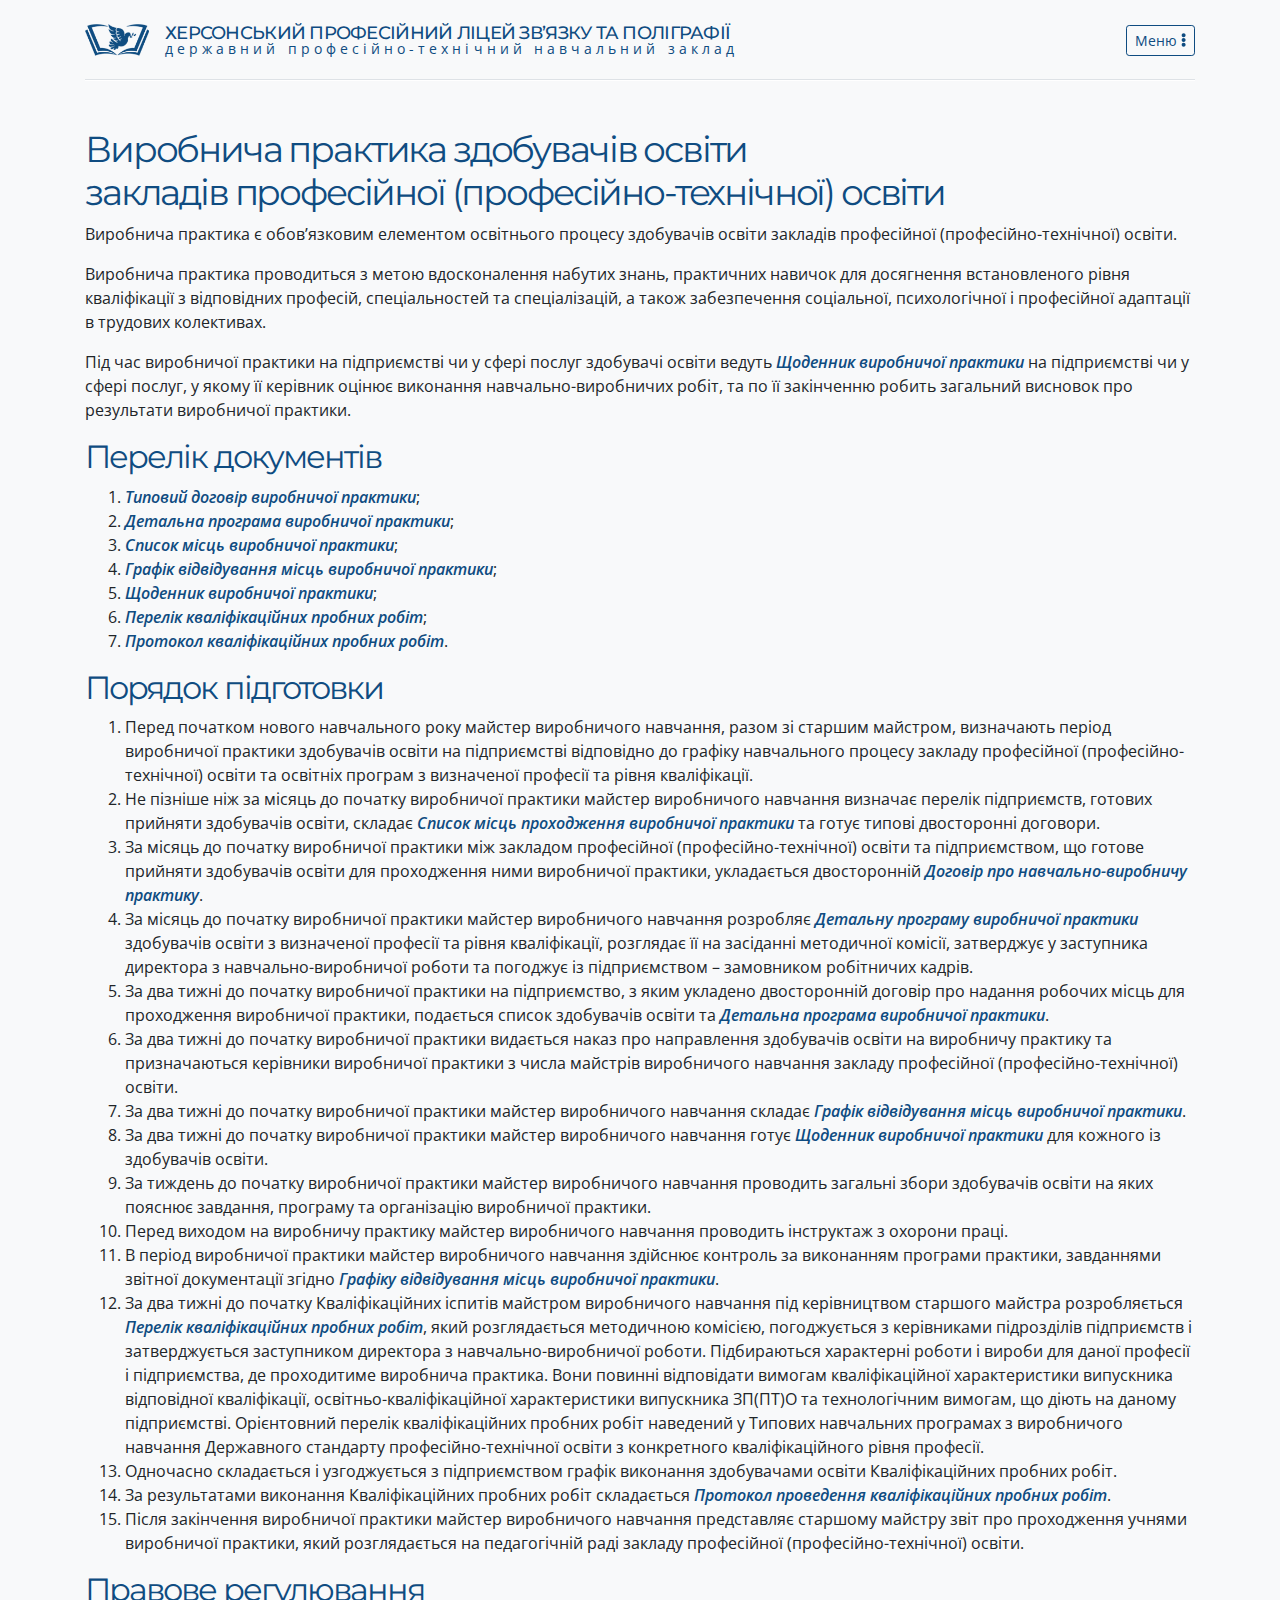
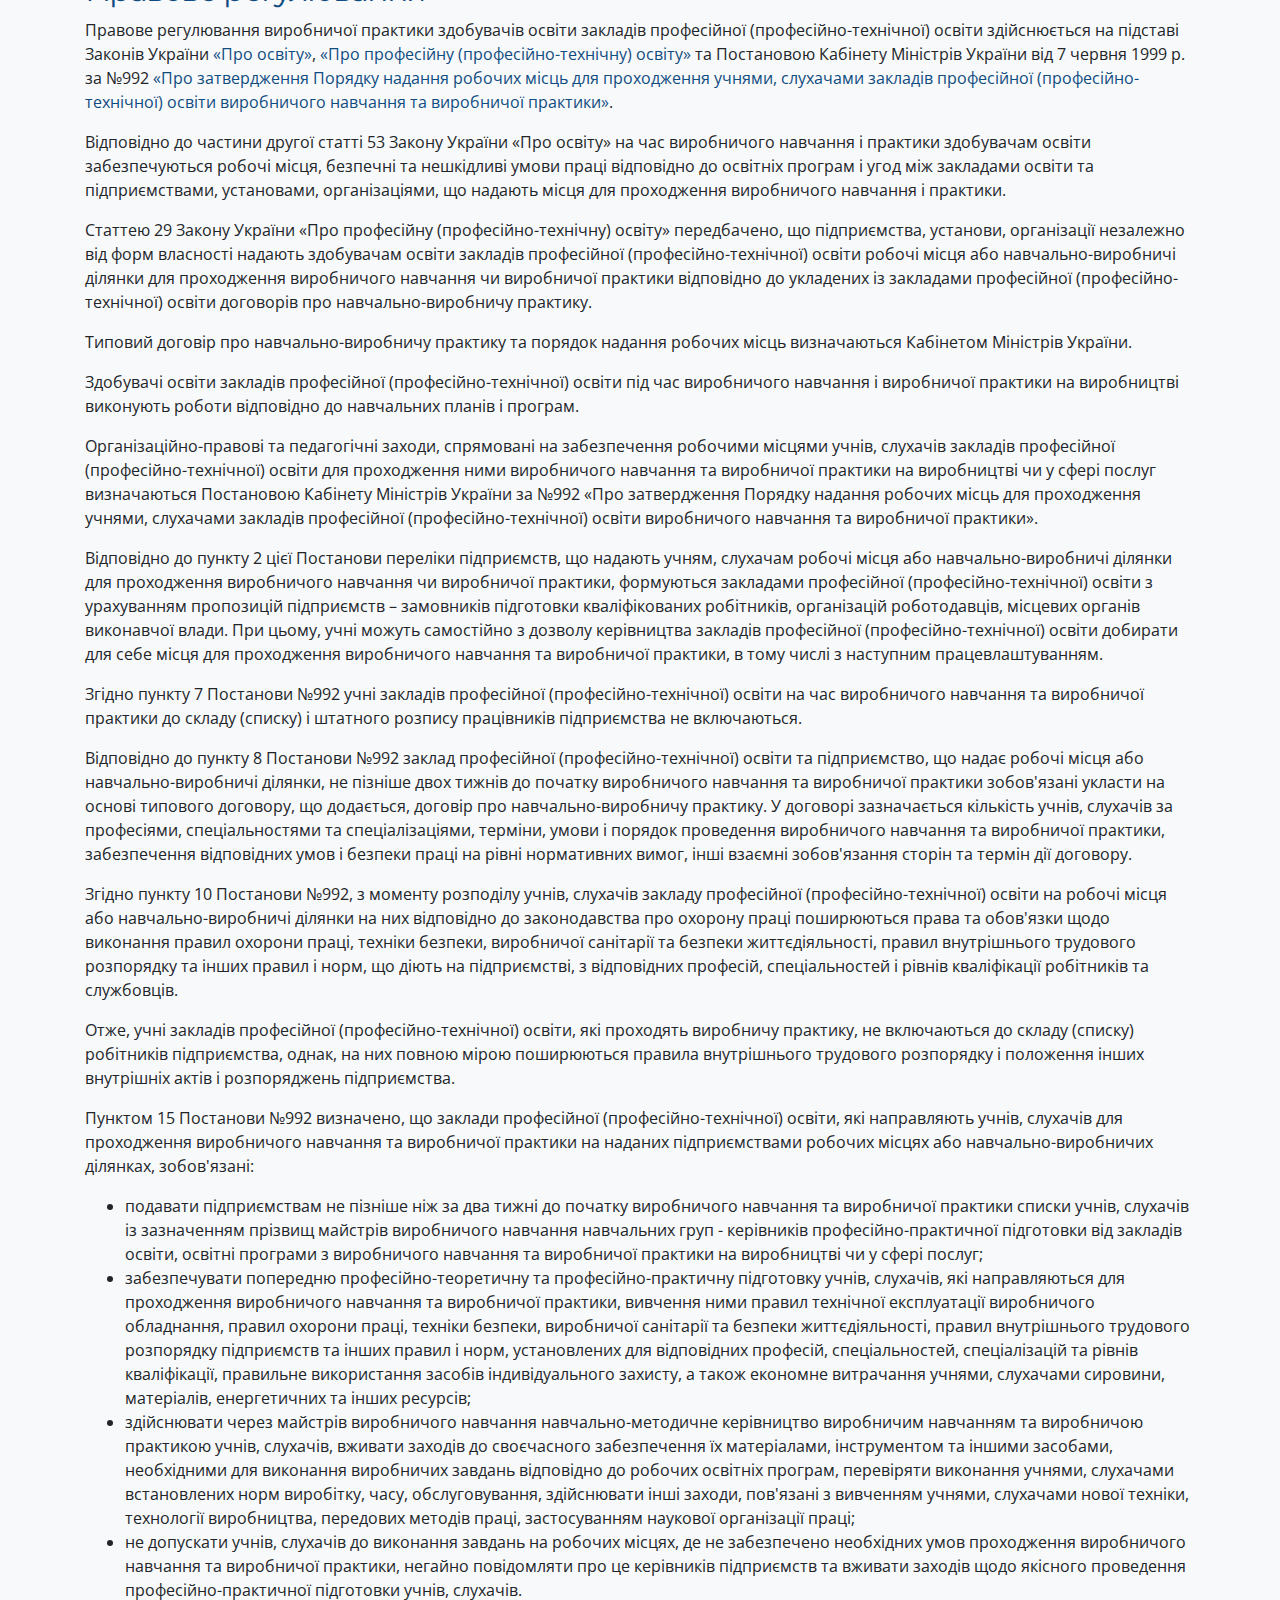
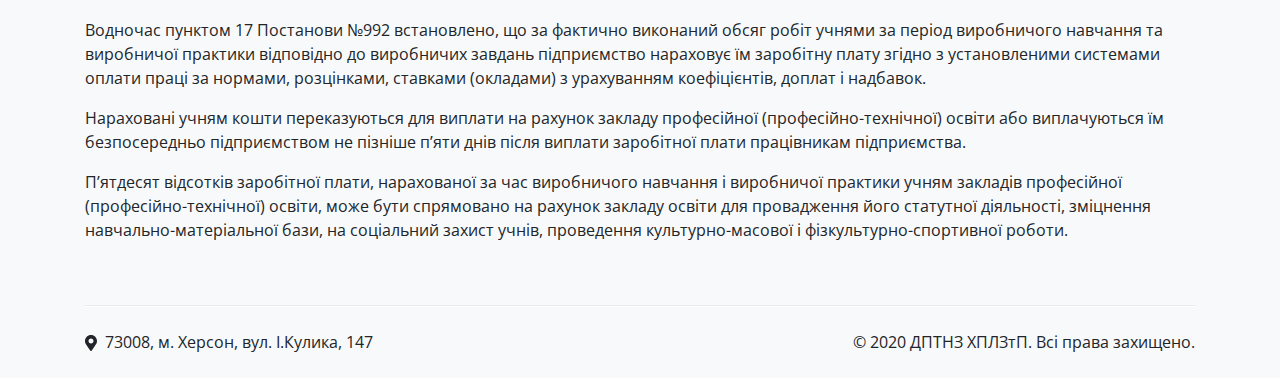
<file: practice.html>
<!DOCTYPE html>
<html class="h-100" lang="uk-UA">
<head>
  <meta charset="UTF-8">
  <meta name="viewport" content="width=device-width, initial-scale=1, shrink-to-fit=no">
  <title>Котеленець Володимир Анатолійович | Виробнича практика</title>
  <meta name="description" content="Котеленець Володимир Анатолійович – старший майстер виробничого навчання Державного професійно-технічного навчального закладу Херсонський професійний ліцей зв’язку та поліграфії">
  <meta name="keywords" content="Котеленець Володимир Анатолійович, старший майстер, ХПЛЗТП, ХПЛЗтаП, HPLZTP">
  <meta name="author" content="Володимир Котеленець">
  <link href="https://fonts.googleapis.com/css2?family=Montserrat:ital,wght@0,100;0,200;0,300;0,400;0,500;0,600;0,700;0,800;0,900;1,100;1,200;1,300;1,400;1,500;1,600;1,700;1,800;1,900&display=swap" rel="stylesheet">
  <link href="https://fonts.googleapis.com/css2?family=Open+Sans:ital,wght@0,300;0,400;0,600;0,700;0,800;1,300;1,400;1,600;1,700;1,800&display=swap" rel="stylesheet">
  <link rel="stylesheet" href="css/style.min.css">
</head>
<body class="h-100">
  <!-- Page wrapper -->
  <div class="page-wrapper h-100 d-flex flex-column">
    <!-- Page toggles -->
    <input id="menu-toggle" class="d-none" name="toggle" type="checkbox">
    <!-- Page header -->
    <header class="page-header">
      <div class="container">
  <div class="row py-4 justify-content-between align-items-center divider-bottom">
    <a class="brand col-auto d-flex align-items-center text-decoration-none" href="index.html">
      <picture>
        <source srcset="img/content/logo-hplztp.webp" type="image/webp">
        <img class="brand-logo d-block mr-3" src="img/content/logo-hplztp.png" alt="Логотип">
      </picture>
      <div class="d-none d-lg-block">
        <h2 class="brand-name mb-0 text-uppercase text-primary">Херсонський професійний ліцей зв’язку та поліграфії</h2>
        <p class="brand-slogan mb-0 text-lowercase text-primary">державний професійно-технічний навчальний заклад</p>
      </div>
    </a>
    <div class="col-auto">
      <label class="btn btn-outline-primary btn-sm d-flex mb-0 align-items-center" for="menu-toggle">
        <span class="mr-1">Меню</span>
        <svg aria-hidden="true" focusable="false" data-prefix="fas" data-icon="ellipsis-v" class="svg-inline--fa fa-ellipsis-v fa-w-6" role="img" xmlns="http://www.w3.org/2000/svg" height="1em" viewBox="0 0 192 512"><path fill="currentColor" d="M96 184c39.8 0 72 32.2 72 72s-32.2 72-72 72-72-32.2-72-72 32.2-72 72-72zM24 80c0 39.8 32.2 72 72 72s72-32.2 72-72S135.8 8 96 8 24 40.2 24 80zm0 352c0 39.8 32.2 72 72 72s72-32.2 72-72-32.2-72-72-72-72 32.2-72 72z"></path></svg>
      </label>
    </div>
  </div>
</div>
    </header>
    <!-- Page navigation -->
    <nav class="page-navigation">
      <!-- Navigation -->
<div class="container h-100 d-flex flex-column">
  <div class="d-flex justify-content-end py-4">
    <label class="mb-0 text-light" for="menu-toggle"><span class="mr-2">Закрити</span> <svg aria-hidden="true" focusable="false" data-prefix="fas" data-icon="times" class="svg-inline--fa fa-times fa-w-11" role="img" xmlns="http://www.w3.org/2000/svg" height="1.5em" viewBox="0 0 352 512"><path fill="currentColor" d="M242.72 256l100.07-100.07c12.28-12.28 12.28-32.19 0-44.48l-22.24-22.24c-12.28-12.28-32.19-12.28-44.48 0L176 189.28 75.93 89.21c-12.28-12.28-32.19-12.28-44.48 0L9.21 111.45c-12.28 12.28-12.28 32.19 0 44.48L109.28 256 9.21 356.07c-12.28 12.28-12.28 32.19 0 44.48l22.24 22.24c12.28 12.28 32.2 12.28 44.48 0L176 322.72l100.07 100.07c12.28 12.28 32.2 12.28 44.48 0l22.24-22.24c12.28-12.28 12.28-32.19 0-44.48L242.72 256z"></path></svg></label>
  </div>
  <div class="flex-grow-1 d-flex justify-content-center align-items-center">
    <ul class="list-unstyled">
      <li class="mb-1"><a class="d-flex justify-content-center align-items-center btn btn-outline-light btn-lg btn-block" href="index.html">
        <svg aria-hidden="true" focusable="false" data-prefix="fas" data-icon="home" class="svg-inline--fa fa-home fa-w-18" role="img" xmlns="http://www.w3.org/2000/svg" height="1em" viewBox="0 0 576 512"><path fill="currentColor" d="M280.37 148.26L96 300.11V464a16 16 0 0 0 16 16l112.06-.29a16 16 0 0 0 15.92-16V368a16 16 0 0 1 16-16h64a16 16 0 0 1 16 16v95.64a16 16 0 0 0 16 16.05L464 480a16 16 0 0 0 16-16V300L295.67 148.26a12.19 12.19 0 0 0-15.3 0zM571.6 251.47L488 182.56V44.05a12 12 0 0 0-12-12h-56a12 12 0 0 0-12 12v72.61L318.47 43a48 48 0 0 0-61 0L4.34 251.47a12 12 0 0 0-1.6 16.9l25.5 31A12 12 0 0 0 45.15 301l235.22-193.74a12.19 12.19 0 0 1 15.3 0L530.9 301a12 12 0 0 0 16.9-1.6l25.5-31a12 12 0 0 0-1.7-16.93z"></path></svg>
        <span class="ml-2">Головна</span>
      </a></li>
      <li class="mb-1"><a class="d-flex justify-content-center align-items-center btn btn-outline-light btn-lg btn-block" href="planning.html">
        <svg aria-hidden="true" focusable="false" data-prefix="fas" data-icon="balance-scale" class="svg-inline--fa fa-balance-scale fa-w-20" role="img" xmlns="http://www.w3.org/2000/svg" height="1em" viewBox="0 0 640 512"><path fill="currentColor" d="M256 336h-.02c0-16.18 1.34-8.73-85.05-181.51-17.65-35.29-68.19-35.36-85.87 0C-2.06 328.75.02 320.33.02 336H0c0 44.18 57.31 80 128 80s128-35.82 128-80zM128 176l72 144H56l72-144zm511.98 160c0-16.18 1.34-8.73-85.05-181.51-17.65-35.29-68.19-35.36-85.87 0-87.12 174.26-85.04 165.84-85.04 181.51H384c0 44.18 57.31 80 128 80s128-35.82 128-80h-.02zM440 320l72-144 72 144H440zm88 128H352V153.25c23.51-10.29 41.16-31.48 46.39-57.25H528c8.84 0 16-7.16 16-16V48c0-8.84-7.16-16-16-16H383.64C369.04 12.68 346.09 0 320 0s-49.04 12.68-63.64 32H112c-8.84 0-16 7.16-16 16v32c0 8.84 7.16 16 16 16h129.61c5.23 25.76 22.87 46.96 46.39 57.25V448H112c-8.84 0-16 7.16-16 16v32c0 8.84 7.16 16 16 16h416c8.84 0 16-7.16 16-16v-32c0-8.84-7.16-16-16-16z"></path></svg>
        <span class="ml-2">Планування навчально-виробничого процесу</span>
      </a></li>
      <li class="mb-1"><a class="d-flex justify-content-center align-items-center btn btn-outline-light btn-lg btn-block" href="training.html">
        <svg aria-hidden="true" focusable="false" data-prefix="fas" data-icon="user-clock" class="svg-inline--fa fa-user-clock fa-w-20" role="img" xmlns="http://www.w3.org/2000/svg" height="1em" viewBox="0 0 640 512"><path fill="currentColor" d="M496 224c-79.6 0-144 64.4-144 144s64.4 144 144 144 144-64.4 144-144-64.4-144-144-144zm64 150.3c0 5.3-4.4 9.7-9.7 9.7h-60.6c-5.3 0-9.7-4.4-9.7-9.7v-76.6c0-5.3 4.4-9.7 9.7-9.7h12.6c5.3 0 9.7 4.4 9.7 9.7V352h38.3c5.3 0 9.7 4.4 9.7 9.7v12.6zM320 368c0-27.8 6.7-54.1 18.2-77.5-8-1.5-16.2-2.5-24.6-2.5h-16.7c-22.2 10.2-46.9 16-72.9 16s-50.6-5.8-72.9-16h-16.7C60.2 288 0 348.2 0 422.4V464c0 26.5 21.5 48 48 48h347.1c-45.3-31.9-75.1-84.5-75.1-144zm-96-112c70.7 0 128-57.3 128-128S294.7 0 224 0 96 57.3 96 128s57.3 128 128 128z"></path></svg>
        <span class="ml-2">Виробниче навчання</span>
      </a></li>
      <li class="mb-1"><a class="d-flex justify-content-center align-items-center btn btn-outline-light btn-lg btn-block" href="practice.html">
        <svg aria-hidden="true" focusable="false" data-prefix="fas" data-icon="user-cog" class="svg-inline--fa fa-user-cog fa-w-20" role="img" xmlns="http://www.w3.org/2000/svg" height="1em" viewBox="0 0 640 512"><path fill="currentColor" d="M610.5 373.3c2.6-14.1 2.6-28.5 0-42.6l25.8-14.9c3-1.7 4.3-5.2 3.3-8.5-6.7-21.6-18.2-41.2-33.2-57.4-2.3-2.5-6-3.1-9-1.4l-25.8 14.9c-10.9-9.3-23.4-16.5-36.9-21.3v-29.8c0-3.4-2.4-6.4-5.7-7.1-22.3-5-45-4.8-66.2 0-3.3.7-5.7 3.7-5.7 7.1v29.8c-13.5 4.8-26 12-36.9 21.3l-25.8-14.9c-2.9-1.7-6.7-1.1-9 1.4-15 16.2-26.5 35.8-33.2 57.4-1 3.3.4 6.8 3.3 8.5l25.8 14.9c-2.6 14.1-2.6 28.5 0 42.6l-25.8 14.9c-3 1.7-4.3 5.2-3.3 8.5 6.7 21.6 18.2 41.1 33.2 57.4 2.3 2.5 6 3.1 9 1.4l25.8-14.9c10.9 9.3 23.4 16.5 36.9 21.3v29.8c0 3.4 2.4 6.4 5.7 7.1 22.3 5 45 4.8 66.2 0 3.3-.7 5.7-3.7 5.7-7.1v-29.8c13.5-4.8 26-12 36.9-21.3l25.8 14.9c2.9 1.7 6.7 1.1 9-1.4 15-16.2 26.5-35.8 33.2-57.4 1-3.3-.4-6.8-3.3-8.5l-25.8-14.9zM496 400.5c-26.8 0-48.5-21.8-48.5-48.5s21.8-48.5 48.5-48.5 48.5 21.8 48.5 48.5-21.7 48.5-48.5 48.5zM224 256c70.7 0 128-57.3 128-128S294.7 0 224 0 96 57.3 96 128s57.3 128 128 128zm201.2 226.5c-2.3-1.2-4.6-2.6-6.8-3.9l-7.9 4.6c-6 3.4-12.8 5.3-19.6 5.3-10.9 0-21.4-4.6-28.9-12.6-18.3-19.8-32.3-43.9-40.2-69.6-5.5-17.7 1.9-36.4 17.9-45.7l7.9-4.6c-.1-2.6-.1-5.2 0-7.8l-7.9-4.6c-16-9.2-23.4-28-17.9-45.7.9-2.9 2.2-5.8 3.2-8.7-3.8-.3-7.5-1.2-11.4-1.2h-16.7c-22.2 10.2-46.9 16-72.9 16s-50.6-5.8-72.9-16h-16.7C60.2 288 0 348.2 0 422.4V464c0 26.5 21.5 48 48 48h352c10.1 0 19.5-3.2 27.2-8.5-1.2-3.8-2-7.7-2-11.8v-9.2z"></path></svg>
        <span class="ml-2">Виробнича практика</span>
      </a></li>
      <li class="mb-0"><a class="d-flex justify-content-center align-items-center btn btn-outline-light btn-lg btn-block" href="certification.html">
        <svg aria-hidden="true" focusable="false" data-prefix="fas" data-icon="user-graduate" class="svg-inline--fa fa-user-graduate fa-w-14" role="img" xmlns="http://www.w3.org/2000/svg" height="1em" viewBox="0 0 448 512"><path fill="currentColor" d="M319.4 320.6L224 416l-95.4-95.4C57.1 323.7 0 382.2 0 454.4v9.6c0 26.5 21.5 48 48 48h352c26.5 0 48-21.5 48-48v-9.6c0-72.2-57.1-130.7-128.6-133.8zM13.6 79.8l6.4 1.5v58.4c-7 4.2-12 11.5-12 20.3 0 8.4 4.6 15.4 11.1 19.7L3.5 242c-1.7 6.9 2.1 14 7.6 14h41.8c5.5 0 9.3-7.1 7.6-14l-15.6-62.3C51.4 175.4 56 168.4 56 160c0-8.8-5-16.1-12-20.3V87.1l66 15.9c-8.6 17.2-14 36.4-14 57 0 70.7 57.3 128 128 128s128-57.3 128-128c0-20.6-5.3-39.8-14-57l96.3-23.2c18.2-4.4 18.2-27.1 0-31.5l-190.4-46c-13-3.1-26.7-3.1-39.7 0L13.6 48.2c-18.1 4.4-18.1 27.2 0 31.6z"></path></svg>
        <span class="ml-2">Кваліфікаційна пробна робота</span>
      </a></li>
      <li class="mb-0"><a class="d-flex justify-content-center align-items-center btn btn-outline-light btn-lg btn-block" href="legalbasis.html">
        <svg aria-hidden="true" focusable="false" data-prefix="fas" data-icon="book" class="svg-inline--fa fa-book fa-w-14" role="img" xmlns="http://www.w3.org/2000/svg" height="1em" viewBox="0 0 448 512"><path fill="currentColor" d="M448 360V24c0-13.3-10.7-24-24-24H96C43 0 0 43 0 96v320c0 53 43 96 96 96h328c13.3 0 24-10.7 24-24v-16c0-7.5-3.5-14.3-8.9-18.7-4.2-15.4-4.2-59.3 0-74.7 5.4-4.3 8.9-11.1 8.9-18.6zM128 134c0-3.3 2.7-6 6-6h212c3.3 0 6 2.7 6 6v20c0 3.3-2.7 6-6 6H134c-3.3 0-6-2.7-6-6v-20zm0 64c0-3.3 2.7-6 6-6h212c3.3 0 6 2.7 6 6v20c0 3.3-2.7 6-6 6H134c-3.3 0-6-2.7-6-6v-20zm253.4 250H96c-17.7 0-32-14.3-32-32 0-17.6 14.4-32 32-32h285.4c-1.9 17.1-1.9 46.9 0 64z"></path></svg>
        <span class="ml-2">Нормативно-правова база</span>
      </a></li>
    </ul>
  </div>
</div>
    </nav>
    <!-- Page main -->
    <main class="page-main flex-grow-1">
      <!-- Article | Practice -->
<article class="container">
  <div class="row py-5">
    <div class="col-12">
      <h1>Виробнича практика здобувачів освіти <br>закладів професійної (професійно-технічної) освіти</h1>
      <p>Виробнича практика є обов’язковим елементом освітнього процесу здобувачів освіти закладів професійної (професійно-технічної) освіти.</p>
      <p>Виробнича практика проводиться з метою вдосконалення набутих знань, практичних навичок для досягнення встановленого рівня кваліфікації з відповідних професій, спеціальностей та спеціалізацій, а також забезпечення соціальної, психологічної і професійної адаптації в трудових колективах.</p>
      <p>Під час виробничої практики на підприємстві чи у сфері послуг здобувачі освіти ведуть <a href="https://drive.google.com/file/d/1AkaCge8aaWUpJON8QYWRnM3Z_KLtXC0b/view?usp=sharing" target="_blank"><strong>Щоденник виробничої практики</strong></a> на підприємстві чи у сфері послуг, у якому її керівник оцінює виконання навчально-виробничих робіт, та по її закінченню робить загальний висновок про результати виробничої практики.</p>
      <h2>Перелік документів</h2>
      <ol>
        <li><a href="https://drive.google.com/file/d/1lSZtBvRKWM4bydd8RpuZBgTaSWfKDAkV/view?usp=sharing" target="_blank"><strong>Типовий договір виробничої практики</strong></a>;</li>
        <li><a href="https://drive.google.com/file/d/1gXbyT5yETzas2WLpvVgrxOkz7db7mNTq/view?usp=sharing" target="_blank"><strong>Детальна програма виробничої практики</strong></a>;</li>
        <li><a href="https://drive.google.com/file/d/1cYzVO9Zs7CHwaTd0ZHYVWzWL419BTCaZ/view?usp=sharing" target="_blank"><strong>Список місць виробничої практики</strong></a>;</li>
        <li><a href="https://drive.google.com/file/d/1aRFAUNc3s6WA6HmjmrHgm-4A_pwAJ2N6/view?usp=sharing" target="_blank"><strong>Графік відвідування місць виробничої практики</strong></a>;</li>
        <li><a href="https://drive.google.com/file/d/1AkaCge8aaWUpJON8QYWRnM3Z_KLtXC0b/view?usp=sharing" target="_blank"><strong>Щоденник виробничої практики</strong></a>;</li>
        <li><a href="https://drive.google.com/file/d/1Rzz9GGcFGhzsPfCHRGIL94ExfmDFRh-P/view?usp=sharing" target="_blank"><strong>Перелік кваліфікаційних пробних робіт</strong></a>;</li>
        <li><a href="https://drive.google.com/file/d/17KrM4P-YN204nujz1X10FNfvv8qDwKZ4/view?usp=sharing" target="_blank"><strong>Протокол кваліфікаційних пробних робіт</strong></a>.</li>
      </ol>
      <h2>Порядок підготовки</h2>
      <ol>
        <li>Перед початком нового навчального року майстер виробничого навчання, разом зі старшим майстром, визначають період виробничої практики здобувачів освіти на підприємстві відповідно до графіку навчального процесу закладу професійної (професійно-технічної) освіти та освітніх програм з визначеної професії та рівня кваліфікації.</li>
        <li>Не пізніше ніж за місяць до початку виробничої практики майстер виробничого навчання визначає перелік підприємств, готових прийняти здобувачів освіти, складає <a href="https://drive.google.com/file/d/1cYzVO9Zs7CHwaTd0ZHYVWzWL419BTCaZ/view?usp=sharing" target="_blank"><strong>Список місць проходження виробничої практики</strong></a> та готує типові двосторонні договори.</li>
        <li>За місяць до початку виробничої практики між закладом професійної (професійно-технічної) освіти та підприємством, що готове прийняти здобувачів освіти для проходження ними виробничої практики, укладається двосторонній <a href="https://drive.google.com/file/d/1lSZtBvRKWM4bydd8RpuZBgTaSWfKDAkV/view?usp=sharing" target="_blank"><strong>Договір про навчально-виробничу практику</strong></a>.</li>
        <li>За місяць до початку виробничої практики майстер виробничого навчання розробляє <a href="https://drive.google.com/file/d/1gXbyT5yETzas2WLpvVgrxOkz7db7mNTq/view?usp=sharing" target="_blank"><strong>Детальну програму виробничої практики</strong></a> здобувачів освіти з визначеної професії та рівня кваліфікації, розглядає її на засіданні методичної комісії, затверджує у заступника директора з навчально-виробничої роботи та погоджує із підприємством – замовником робітничих кадрів.</li>
        <li>За два тижні до початку виробничої практики на підприємство, з яким укладено двосторонній договір про надання робочих місць для проходження виробничої практики, подається список здобувачів освіти та <a href="https://drive.google.com/file/d/1gXbyT5yETzas2WLpvVgrxOkz7db7mNTq/view?usp=sharing" target="_blank"><strong>Детальна програма виробничої практики</strong></a>.</li>
        <li>За два тижні до початку виробничої практики видається наказ про направлення здобувачів освіти на виробничу практику та призначаються керівники виробничої практики з числа майстрів виробничого навчання закладу професійної (професійно-технічної) освіти.</li>
        <li>За два тижні до початку виробничої практики майстер виробничого навчання складає <a href="https://drive.google.com/file/d/1aRFAUNc3s6WA6HmjmrHgm-4A_pwAJ2N6/view?usp=sharing" target="_blank"><strong>Графік відвідування місць виробничої практики</strong></a>.</li>
        <li>За два тижні до початку виробничої практики майстер виробничого навчання готує <a href="https://drive.google.com/file/d/1AkaCge8aaWUpJON8QYWRnM3Z_KLtXC0b/view?usp=sharing" target="_blank"><strong>Щоденник виробничої практики</strong></a> для кожного із здобувачів освіти.</li>
        <li>За тиждень до початку виробничої практики майстер виробничого навчання проводить загальні збори здобувачів освіти на яких пояснює завдання, програму та організацію виробничої практики.</li>
        <li>Перед виходом на виробничу практику майстер виробничого навчання проводить інструктаж з охорони праці.</li>
        <li>В період виробничої практики майстер виробничого навчання здійснює контроль за виконанням програми практики, завданнями звітної документації згідно <a href="https://drive.google.com/file/d/1aRFAUNc3s6WA6HmjmrHgm-4A_pwAJ2N6/view?usp=sharing" target="_blank"><strong>Графіку відвідування місць виробничої практики</strong></a>.</li>
        <li>За два тижні до початку Кваліфікаційних іспитів майстром виробничого навчання під керівництвом старшого майстра розробляється <a href="https://drive.google.com/file/d/1Rzz9GGcFGhzsPfCHRGIL94ExfmDFRh-P/view?usp=sharing" target="_blank"><strong>Перелік кваліфікаційних пробних робіт</strong></a>, який розглядається методичною комісією, погоджується з керівниками підрозділів підприємств і затверджується заступником директора з навчально-виробничої роботи. Підбираються характерні роботи і вироби для даної професії і підприємства, де проходитиме виробнича практика. Вони повинні відповідати вимогам кваліфікаційної характеристики випускника відповідної кваліфікації, освітньо-кваліфікаційної характеристики випускника ЗП(ПТ)О та технологічним вимогам, що діють на даному підприємстві. Орієнтовний перелік кваліфікаційних пробних робіт наведений у Типових навчальних програмах з виробничого навчання Державного стандарту професійно-технічної освіти з конкретного кваліфікаційного рівня професії.</li>
        <li>Одночасно складається і узгоджується з підприємством графік виконання здобувачами освіти Кваліфікаційних пробних робіт.</li>
        <li>За результатами виконання Кваліфікаційних пробних робіт складається <a href="https://drive.google.com/file/d/17KrM4P-YN204nujz1X10FNfvv8qDwKZ4/view?usp=sharing" target="_blank"><strong>Протокол проведення кваліфікаційних пробних робіт</strong></a>.</li>
        <li>Після закінчення виробничої практики майстер виробничого навчання представляє старшому майстру звіт про проходження учнями виробничої практики, який розглядається на педагогічній раді закладу професійної (професійно-технічної) освіти.</li>
      </ol>
      <h2>Правове регулювання</h2>
      <p>Правове регулювання виробничої практики здобувачів освіти закладів професійної (професійно-технічної) освіти здійснюється на підставі Законів України <a href="https://zakon.rada.gov.ua/laws/show/2145-19#Text" target="_blank">«Про освіту»</a>, <a href="https://zakon.rada.gov.ua/laws/show/103/98-%D0%B2%D1%80#Text" target="_blank">«Про професійну (професійно-технічну) освіту»</a> та Постановою Кабінету Міністрів України від 7 червня 1999 р. за №992 <a href="https://zakon.rada.gov.ua/laws/show/992-99-%D0%BF#Text" target="_blank">«Про затвердження Порядку надання робочих місць для проходження учнями, слухачами закладів професійної (професійно-технічної) освіти виробничого навчання та виробничої практики»</a>.</p>
      <p>Відповідно до частини другої статті 53 Закону України «Про освіту» на час виробничого навчання і практики здобувачам освіти забезпечуються робочі місця, безпечні та нешкідливі умови праці відповідно до освітніх програм і угод між закладами освіти та підприємствами, установами, організаціями, що надають місця для проходження виробничого навчання і практики.</p>
      <p>Статтею 29 Закону України «Про професійну (професійно-технічну) освіту» передбачено, що підприємства, установи, організації незалежно від форм власності надають здобувачам освіти закладів професійної (професійно-технічної) освіти робочі місця або навчально-виробничі ділянки для проходження виробничого навчання чи виробничої практики відповідно до укладених із закладами професійної (професійно-технічної) освіти договорів про навчально-виробничу практику. </p>
      <p>Типовий договір про навчально-виробничу практику та порядок надання робочих місць визначаються Кабінетом Міністрів України.</p>
      <p>Здобувачі освіти закладів професійної (професійно-технічної) освіти під час виробничого навчання і виробничої практики на виробництві виконують роботи відповідно до навчальних планів і програм.</p>
      <p>Організаційно-правові та педагогічні заходи, спрямовані на забезпечення робочими місцями учнів, слухачів закладів професійної (професійно-технічної) освіти для проходження ними виробничого навчання та виробничої практики на виробництві чи у сфері послуг визначаються Постановою Кабінету Міністрів України за №992 «Про затвердження Порядку надання робочих місць для проходження учнями, слухачами закладів професійної (професійно-технічної) освіти виробничого навчання та виробничої практики».</p>
      <p>Відповідно до пункту 2 цієї Постанови переліки підприємств, що надають учням, слухачам робочі місця або навчально-виробничі ділянки для проходження виробничого навчання чи виробничої практики, формуються закладами професійної (професійно-технічної) освіти з урахуванням пропозицій підприємств – замовників підготовки кваліфікованих робітників, організацій роботодавців, місцевих органів виконавчої влади. При цьому, учні можуть самостійно з дозволу керівництва закладів професійної (професійно-технічної) освіти добирати для себе місця для проходження виробничого навчання та виробничої практики, в тому числі з наступним працевлаштуванням.</p>
      <p>Згідно пункту 7 Постанови №992 учні закладів професійної (професійно-технічної) освіти на час виробничого навчання та виробничої практики до складу (списку) і штатного розпису працівників підприємства не включаються.</p>
      <p>Відповідно до пункту 8 Постанови №992 заклад професійної (професійно-технічної) освіти та підприємство, що надає робочі місця або навчально-виробничі ділянки, не пізніше двох тижнів до початку виробничого навчання та виробничої практики зобов'язані укласти на основі типового договору, що додається, договір про навчально-виробничу практику. У договорі зазначається кількість учнів, слухачів за професіями, спеціальностями та спеціалізаціями, терміни, умови і порядок проведення виробничого навчання та виробничої практики, забезпечення відповідних умов і безпеки праці на рівні нормативних вимог, інші взаємні зобов'язання сторін та термін дії договору.</p>
      <p>Згідно пункту 10 Постанови №992, з моменту розподілу учнів, слухачів закладу професійної (професійно-технічної) освіти на робочі місця або навчально-виробничі ділянки на них відповідно до законодавства про охорону праці поширюються права та обов'язки щодо виконання правил охорони праці, техніки безпеки, виробничої санітарії та безпеки життєдіяльності, правил внутрішнього трудового розпорядку та інших правил і норм, що діють на підприємстві, з відповідних професій, спеціальностей і рівнів кваліфікації робітників та службовців.</p>
      <p>Отже, учні закладів професійної (професійно-технічної) освіти, які проходять виробничу практику, не включаються до складу (списку) робітників підприємства, однак, на них повною мірою поширюються правила внутрішнього трудового розпорядку і положення інших внутрішніх актів і розпоряджень підприємства.</p>
      <p>Пунктом 15 Постанови №992 визначено, що заклади професійної (професійно-технічної) освіти, які направляють учнів, слухачів для проходження виробничого навчання та виробничої практики на наданих підприємствами робочих місцях або навчально-виробничих ділянках, зобов'язані:</p>
      <ul>
        <li>подавати підприємствам не пізніше ніж за два тижні до початку виробничого навчання та виробничої практики списки учнів, слухачів із зазначенням прізвищ майстрів виробничого навчання навчальних груп - керівників професійно-практичної підготовки від закладів освіти, освітні програми з виробничого навчання та виробничої практики на виробництві чи у сфері послуг;</li>
        <li>забезпечувати попередню професійно-теоретичну та професійно-практичну підготовку учнів, слухачів, які направляються для проходження виробничого навчання та виробничої практики, вивчення ними правил технічної експлуатації виробничого обладнання, правил охорони праці, техніки безпеки, виробничої санітарії та безпеки життєдіяльності, правил внутрішнього трудового розпорядку підприємств та інших правил і норм, установлених для відповідних професій, спеціальностей, спеціалізацій та рівнів кваліфікації, правильне використання засобів індивідуального захисту, а також економне витрачання учнями, слухачами сировини, матеріалів, енергетичних та інших ресурсів;</li>
        <li>здійснювати через майстрів виробничого навчання навчально-методичне керівництво виробничим навчанням та виробничою практикою учнів, слухачів, вживати заходів до своєчасного забезпечення їх матеріалами, інструментом та іншими засобами, необхідними для виконання виробничих завдань відповідно до робочих освітніх програм, перевіряти виконання учнями, слухачами встановлених норм виробітку, часу, обслуговування, здійснювати інші заходи, пов'язані з вивченням учнями, слухачами нової техніки, технології виробництва, передових методів праці, застосуванням наукової організації праці;</li>
        <li>не допускати учнів, слухачів до виконання завдань на робочих місцях, де не забезпечено необхідних умов проходження виробничого навчання та виробничої практики, негайно повідомляти про це керівників підприємств та вживати заходів щодо якісного проведення професійно-практичної підготовки учнів, слухачів.</li>
      </ul>
      <p>Водночас пунктом 17 Постанови №992 встановлено, що за фактично виконаний обсяг робіт учнями за період виробничого навчання та виробничої практики відповідно до виробничих завдань підприємство нараховує їм заробітну плату згідно з установленими системами оплати праці за нормами, розцінками, ставками (окладами) з урахуванням коефіцієнтів, доплат і надбавок.</p>
      <p>Нараховані учням кошти переказуються для виплати на рахунок закладу професійної (професійно-технічної) освіти або виплачуються їм безпосередньо підприємством не пізніше п’яти днів після виплати заробітної плати працівникам підприємства.</p>
      <p>П’ятдесят відсотків заробітної плати, нарахованої за час виробничого навчання і виробничої практики учням закладів професійної (професійно-технічної) освіти, може бути спрямовано на рахунок закладу освіти для провадження його статутної діяльності, зміцнення навчально-матеріальної бази, на соціальний захист учнів, проведення культурно-масової і фізкультурно-спортивної роботи.</p>
    </div>
  </div>
</article>
    </main>
    <!-- Page footer -->
    <footer class="page-footer mt-auto">
      <div class="container">
  <div class="row py-4 justify-content-md-between align-items-center divider-top text-center text-md-left">
    <div class="col-md-auto">
      <addres><svg aria-hidden="true" focusable="false" data-prefix="fas" data-icon="map-marker-alt" class="svg-inline--fa fa-map-marker-alt fa-w-12 mr-1" role="img" xmlns="http://www.w3.org/2000/svg" height="1em" viewBox="0 0 384 512"><path fill="currentColor" d="M172.268 501.67C26.97 291.031 0 269.413 0 192 0 85.961 85.961 0 192 0s192 85.961 192 192c0 77.413-26.97 99.031-172.268 309.67-9.535 13.774-29.93 13.773-39.464 0zM192 272c44.183 0 80-35.817 80-80s-35.817-80-80-80-80 35.817-80 80 35.817 80 80 80z"></path></svg> 73008, м. Херсон, вул. І.Кулика, 147</addres>
    </div>
    <div class="col-md-auto">
      <p class="mb-0">© 2020 <abbr class="text-decoration-none" title="Державний професійно-технічний навчальний заклад">ДПТНЗ</abbr> <abbr class="text-decoration-none" title="Херсонський професійний ліцей зв’язку та поліграфії">ХПЛЗтП</abbr>. Всі права захищено.</p>
    </div>
  </div>
</div>
    </footer>
  </div>
  <!-- Scripts -->
  <script src="js/script.min.js"></script>
</body>
</html>
</file>
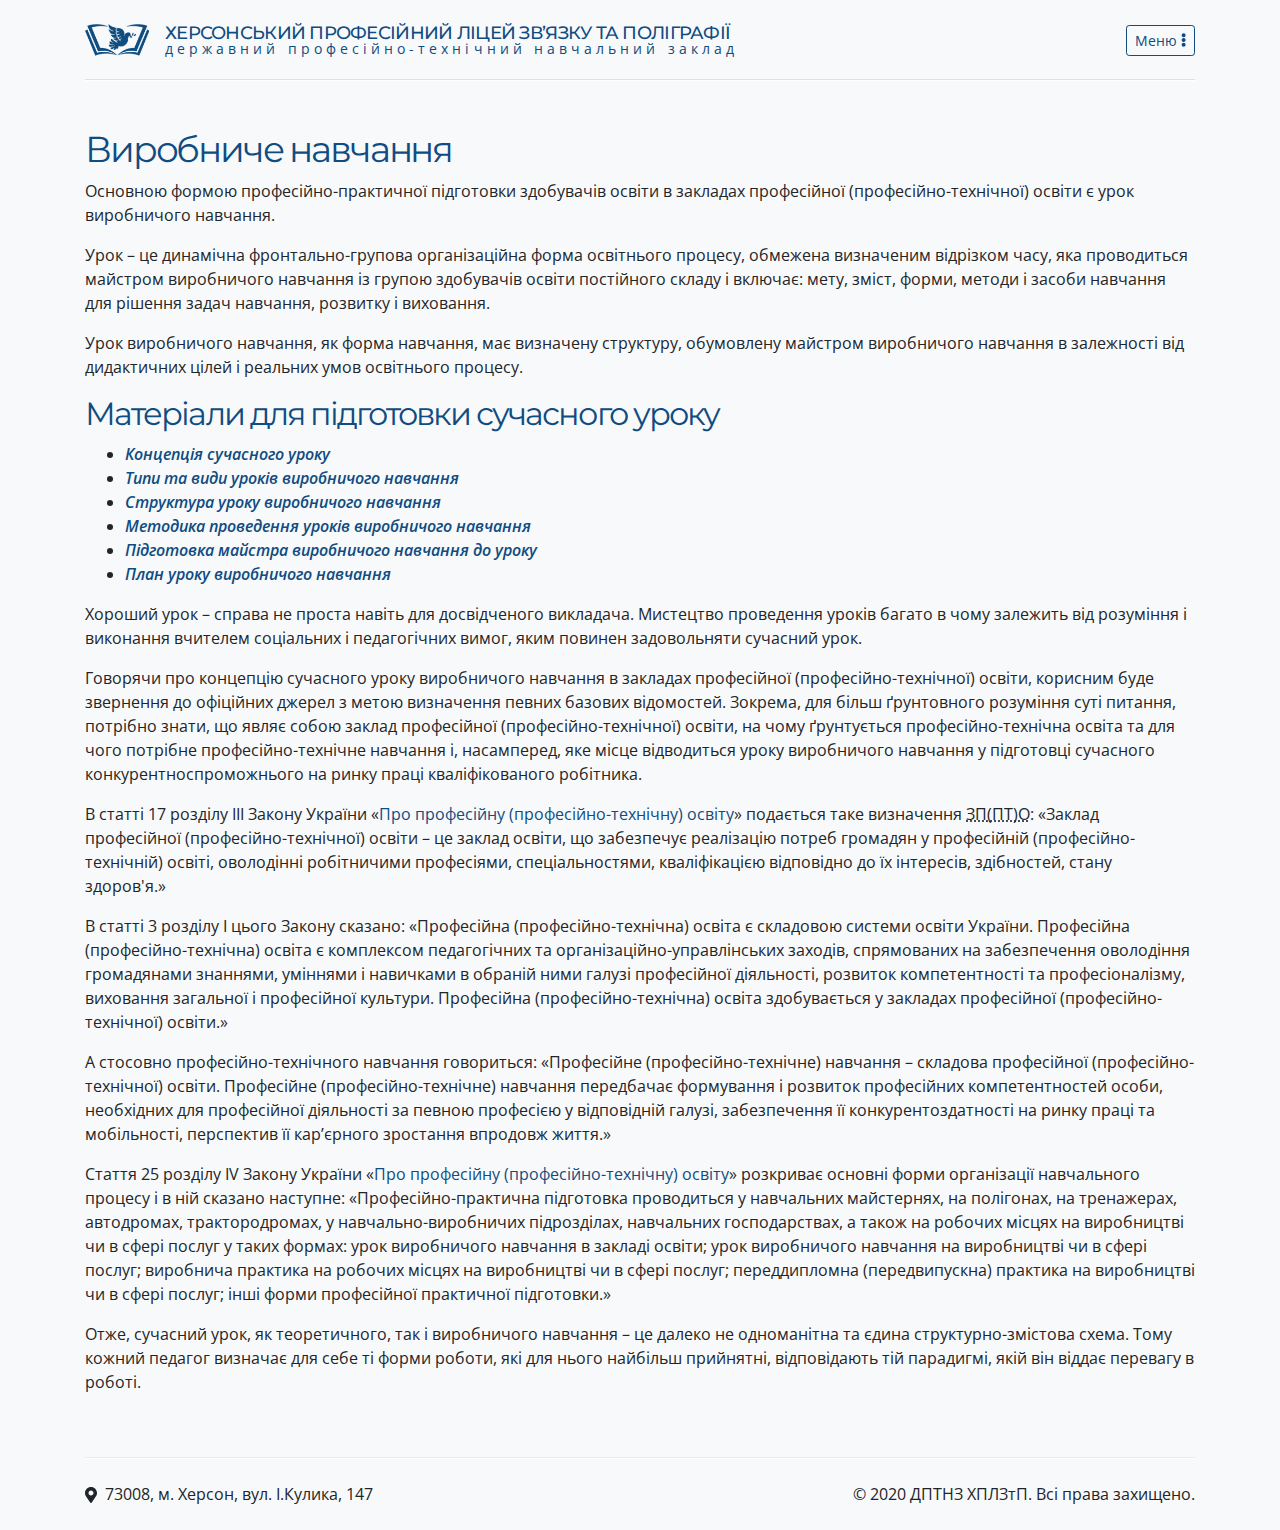
<file: training.html>
<!DOCTYPE html>
<html class="h-100" lang="uk-UA">
<head>
  <meta charset="UTF-8">
  <meta name="viewport" content="width=device-width, initial-scale=1, shrink-to-fit=no">
  <title>Котеленець Володимир Анатолійович | Візитна картка</title>
  <meta name="description" content="Котеленець Володимир Анатолійович – старший майстер виробничого навчання Державного професійно-технічного навчального закладу Херсонський професійний ліцей зв’язку та поліграфії">
  <meta name="keywords" content="Котеленець Володимир Анатолійович, старший майстер, ХПЛЗТП, ХПЛЗтаП, HPLZTP">
  <meta name="author" content="Володимир Котеленець">
  <link href="https://fonts.googleapis.com/css2?family=Montserrat:ital,wght@0,100;0,200;0,300;0,400;0,500;0,600;0,700;0,800;0,900;1,100;1,200;1,300;1,400;1,500;1,600;1,700;1,800;1,900&display=swap" rel="stylesheet">
  <link href="https://fonts.googleapis.com/css2?family=Open+Sans:ital,wght@0,300;0,400;0,600;0,700;0,800;1,300;1,400;1,600;1,700;1,800&display=swap" rel="stylesheet">
  <link rel="stylesheet" href="css/style.min.css">
</head>
<body class="h-100">
  <!-- Page wrapper -->
  <div class="page-wrapper h-100 d-flex flex-column">
    <!-- Page toggles -->
    <input id="menu-toggle" class="d-none" name="toggle" type="checkbox">
    <!-- Page header -->
    <header class="page-header">
      <div class="container">
  <div class="row py-4 justify-content-between align-items-center divider-bottom">
    <a class="brand col-auto d-flex align-items-center text-decoration-none" href="index.html">
      <picture>
        <source srcset="img/content/logo-hplztp.webp" type="image/webp">
        <img class="brand-logo d-block mr-3" src="img/content/logo-hplztp.png" alt="Логотип">
      </picture>
      <div class="d-none d-lg-block">
        <h2 class="brand-name mb-0 text-uppercase text-primary">Херсонський професійний ліцей зв’язку та поліграфії</h2>
        <p class="brand-slogan mb-0 text-lowercase text-primary">державний професійно-технічний навчальний заклад</p>
      </div>
    </a>
    <div class="col-auto">
      <label class="btn btn-outline-primary btn-sm d-flex mb-0 align-items-center" for="menu-toggle">
        <span class="mr-1">Меню</span>
        <svg aria-hidden="true" focusable="false" data-prefix="fas" data-icon="ellipsis-v" class="svg-inline--fa fa-ellipsis-v fa-w-6" role="img" xmlns="http://www.w3.org/2000/svg" height="1em" viewBox="0 0 192 512"><path fill="currentColor" d="M96 184c39.8 0 72 32.2 72 72s-32.2 72-72 72-72-32.2-72-72 32.2-72 72-72zM24 80c0 39.8 32.2 72 72 72s72-32.2 72-72S135.8 8 96 8 24 40.2 24 80zm0 352c0 39.8 32.2 72 72 72s72-32.2 72-72-32.2-72-72-72-72 32.2-72 72z"></path></svg>
      </label>
    </div>
  </div>
</div>
    </header>
    <!-- Page navigation -->
    <nav class="page-navigation">
      <!-- Navigation -->
<div class="container h-100 d-flex flex-column">
  <div class="d-flex justify-content-end py-4">
    <label class="mb-0 text-light" for="menu-toggle"><span class="mr-2">Закрити</span> <svg aria-hidden="true" focusable="false" data-prefix="fas" data-icon="times" class="svg-inline--fa fa-times fa-w-11" role="img" xmlns="http://www.w3.org/2000/svg" height="1.5em" viewBox="0 0 352 512"><path fill="currentColor" d="M242.72 256l100.07-100.07c12.28-12.28 12.28-32.19 0-44.48l-22.24-22.24c-12.28-12.28-32.19-12.28-44.48 0L176 189.28 75.93 89.21c-12.28-12.28-32.19-12.28-44.48 0L9.21 111.45c-12.28 12.28-12.28 32.19 0 44.48L109.28 256 9.21 356.07c-12.28 12.28-12.28 32.19 0 44.48l22.24 22.24c12.28 12.28 32.2 12.28 44.48 0L176 322.72l100.07 100.07c12.28 12.28 32.2 12.28 44.48 0l22.24-22.24c12.28-12.28 12.28-32.19 0-44.48L242.72 256z"></path></svg></label>
  </div>
  <div class="flex-grow-1 d-flex justify-content-center align-items-center">
    <ul class="list-unstyled">
      <li class="mb-1"><a class="d-flex justify-content-center align-items-center btn btn-outline-light btn-lg btn-block" href="index.html">
        <svg aria-hidden="true" focusable="false" data-prefix="fas" data-icon="home" class="svg-inline--fa fa-home fa-w-18" role="img" xmlns="http://www.w3.org/2000/svg" height="1em" viewBox="0 0 576 512"><path fill="currentColor" d="M280.37 148.26L96 300.11V464a16 16 0 0 0 16 16l112.06-.29a16 16 0 0 0 15.92-16V368a16 16 0 0 1 16-16h64a16 16 0 0 1 16 16v95.64a16 16 0 0 0 16 16.05L464 480a16 16 0 0 0 16-16V300L295.67 148.26a12.19 12.19 0 0 0-15.3 0zM571.6 251.47L488 182.56V44.05a12 12 0 0 0-12-12h-56a12 12 0 0 0-12 12v72.61L318.47 43a48 48 0 0 0-61 0L4.34 251.47a12 12 0 0 0-1.6 16.9l25.5 31A12 12 0 0 0 45.15 301l235.22-193.74a12.19 12.19 0 0 1 15.3 0L530.9 301a12 12 0 0 0 16.9-1.6l25.5-31a12 12 0 0 0-1.7-16.93z"></path></svg>
        <span class="ml-2">Головна</span>
      </a></li>
      <li class="mb-1"><a class="d-flex justify-content-center align-items-center btn btn-outline-light btn-lg btn-block" href="planning.html">
        <svg aria-hidden="true" focusable="false" data-prefix="fas" data-icon="balance-scale" class="svg-inline--fa fa-balance-scale fa-w-20" role="img" xmlns="http://www.w3.org/2000/svg" height="1em" viewBox="0 0 640 512"><path fill="currentColor" d="M256 336h-.02c0-16.18 1.34-8.73-85.05-181.51-17.65-35.29-68.19-35.36-85.87 0C-2.06 328.75.02 320.33.02 336H0c0 44.18 57.31 80 128 80s128-35.82 128-80zM128 176l72 144H56l72-144zm511.98 160c0-16.18 1.34-8.73-85.05-181.51-17.65-35.29-68.19-35.36-85.87 0-87.12 174.26-85.04 165.84-85.04 181.51H384c0 44.18 57.31 80 128 80s128-35.82 128-80h-.02zM440 320l72-144 72 144H440zm88 128H352V153.25c23.51-10.29 41.16-31.48 46.39-57.25H528c8.84 0 16-7.16 16-16V48c0-8.84-7.16-16-16-16H383.64C369.04 12.68 346.09 0 320 0s-49.04 12.68-63.64 32H112c-8.84 0-16 7.16-16 16v32c0 8.84 7.16 16 16 16h129.61c5.23 25.76 22.87 46.96 46.39 57.25V448H112c-8.84 0-16 7.16-16 16v32c0 8.84 7.16 16 16 16h416c8.84 0 16-7.16 16-16v-32c0-8.84-7.16-16-16-16z"></path></svg>
        <span class="ml-2">Планування навчально-виробничого процесу</span>
      </a></li>
      <li class="mb-1"><a class="d-flex justify-content-center align-items-center btn btn-outline-light btn-lg btn-block" href="training.html">
        <svg aria-hidden="true" focusable="false" data-prefix="fas" data-icon="user-clock" class="svg-inline--fa fa-user-clock fa-w-20" role="img" xmlns="http://www.w3.org/2000/svg" height="1em" viewBox="0 0 640 512"><path fill="currentColor" d="M496 224c-79.6 0-144 64.4-144 144s64.4 144 144 144 144-64.4 144-144-64.4-144-144-144zm64 150.3c0 5.3-4.4 9.7-9.7 9.7h-60.6c-5.3 0-9.7-4.4-9.7-9.7v-76.6c0-5.3 4.4-9.7 9.7-9.7h12.6c5.3 0 9.7 4.4 9.7 9.7V352h38.3c5.3 0 9.7 4.4 9.7 9.7v12.6zM320 368c0-27.8 6.7-54.1 18.2-77.5-8-1.5-16.2-2.5-24.6-2.5h-16.7c-22.2 10.2-46.9 16-72.9 16s-50.6-5.8-72.9-16h-16.7C60.2 288 0 348.2 0 422.4V464c0 26.5 21.5 48 48 48h347.1c-45.3-31.9-75.1-84.5-75.1-144zm-96-112c70.7 0 128-57.3 128-128S294.7 0 224 0 96 57.3 96 128s57.3 128 128 128z"></path></svg>
        <span class="ml-2">Виробниче навчання</span>
      </a></li>
      <li class="mb-1"><a class="d-flex justify-content-center align-items-center btn btn-outline-light btn-lg btn-block" href="practice.html">
        <svg aria-hidden="true" focusable="false" data-prefix="fas" data-icon="user-cog" class="svg-inline--fa fa-user-cog fa-w-20" role="img" xmlns="http://www.w3.org/2000/svg" height="1em" viewBox="0 0 640 512"><path fill="currentColor" d="M610.5 373.3c2.6-14.1 2.6-28.5 0-42.6l25.8-14.9c3-1.7 4.3-5.2 3.3-8.5-6.7-21.6-18.2-41.2-33.2-57.4-2.3-2.5-6-3.1-9-1.4l-25.8 14.9c-10.9-9.3-23.4-16.5-36.9-21.3v-29.8c0-3.4-2.4-6.4-5.7-7.1-22.3-5-45-4.8-66.2 0-3.3.7-5.7 3.7-5.7 7.1v29.8c-13.5 4.8-26 12-36.9 21.3l-25.8-14.9c-2.9-1.7-6.7-1.1-9 1.4-15 16.2-26.5 35.8-33.2 57.4-1 3.3.4 6.8 3.3 8.5l25.8 14.9c-2.6 14.1-2.6 28.5 0 42.6l-25.8 14.9c-3 1.7-4.3 5.2-3.3 8.5 6.7 21.6 18.2 41.1 33.2 57.4 2.3 2.5 6 3.1 9 1.4l25.8-14.9c10.9 9.3 23.4 16.5 36.9 21.3v29.8c0 3.4 2.4 6.4 5.7 7.1 22.3 5 45 4.8 66.2 0 3.3-.7 5.7-3.7 5.7-7.1v-29.8c13.5-4.8 26-12 36.9-21.3l25.8 14.9c2.9 1.7 6.7 1.1 9-1.4 15-16.2 26.5-35.8 33.2-57.4 1-3.3-.4-6.8-3.3-8.5l-25.8-14.9zM496 400.5c-26.8 0-48.5-21.8-48.5-48.5s21.8-48.5 48.5-48.5 48.5 21.8 48.5 48.5-21.7 48.5-48.5 48.5zM224 256c70.7 0 128-57.3 128-128S294.7 0 224 0 96 57.3 96 128s57.3 128 128 128zm201.2 226.5c-2.3-1.2-4.6-2.6-6.8-3.9l-7.9 4.6c-6 3.4-12.8 5.3-19.6 5.3-10.9 0-21.4-4.6-28.9-12.6-18.3-19.8-32.3-43.9-40.2-69.6-5.5-17.7 1.9-36.4 17.9-45.7l7.9-4.6c-.1-2.6-.1-5.2 0-7.8l-7.9-4.6c-16-9.2-23.4-28-17.9-45.7.9-2.9 2.2-5.8 3.2-8.7-3.8-.3-7.5-1.2-11.4-1.2h-16.7c-22.2 10.2-46.9 16-72.9 16s-50.6-5.8-72.9-16h-16.7C60.2 288 0 348.2 0 422.4V464c0 26.5 21.5 48 48 48h352c10.1 0 19.5-3.2 27.2-8.5-1.2-3.8-2-7.7-2-11.8v-9.2z"></path></svg>
        <span class="ml-2">Виробнича практика</span>
      </a></li>
      <li class="mb-0"><a class="d-flex justify-content-center align-items-center btn btn-outline-light btn-lg btn-block" href="certification.html">
        <svg aria-hidden="true" focusable="false" data-prefix="fas" data-icon="user-graduate" class="svg-inline--fa fa-user-graduate fa-w-14" role="img" xmlns="http://www.w3.org/2000/svg" height="1em" viewBox="0 0 448 512"><path fill="currentColor" d="M319.4 320.6L224 416l-95.4-95.4C57.1 323.7 0 382.2 0 454.4v9.6c0 26.5 21.5 48 48 48h352c26.5 0 48-21.5 48-48v-9.6c0-72.2-57.1-130.7-128.6-133.8zM13.6 79.8l6.4 1.5v58.4c-7 4.2-12 11.5-12 20.3 0 8.4 4.6 15.4 11.1 19.7L3.5 242c-1.7 6.9 2.1 14 7.6 14h41.8c5.5 0 9.3-7.1 7.6-14l-15.6-62.3C51.4 175.4 56 168.4 56 160c0-8.8-5-16.1-12-20.3V87.1l66 15.9c-8.6 17.2-14 36.4-14 57 0 70.7 57.3 128 128 128s128-57.3 128-128c0-20.6-5.3-39.8-14-57l96.3-23.2c18.2-4.4 18.2-27.1 0-31.5l-190.4-46c-13-3.1-26.7-3.1-39.7 0L13.6 48.2c-18.1 4.4-18.1 27.2 0 31.6z"></path></svg>
        <span class="ml-2">Кваліфікаційна пробна робота</span>
      </a></li>
    </ul>
  </div>
</div>
    </nav>
    <!-- Page main -->
    <main class="page-main flex-grow-1">
      <!-- Article | Traning -->
<article class="container">
  <div class="row py-5">
    <div class="col-12">
      <h1>Виробниче навчання</h1>
      <p>Основною формою професійно-практичної підготовки здобувачів освіти в закладах професійної (професійно-технічної) освіти є урок виробничого навчання.</p>
      <p>Урок – це динамічна фронтально-групова організаційна форма освітнього процесу, обмежена визначеним відрізком часу, яка проводиться майстром виробничого навчання із групою здобувачів освіти постійного складу і включає: мету, зміст, форми, методи і засоби навчання для рішення задач навчання, розвитку і виховання.</p>
      <p>Урок виробничого навчання, як форма навчання, має визначену структуру, обумовлену майстром виробничого навчання в залежності від дидактичних цілей і реальних умов освітнього процесу.</p>
      <h2>Матеріали для підготовки сучасного уроку</h2>
      <ul>
        <li><a href="https://drive.google.com/file/d/1ymsR6PPVUxejsu0dtZjqmufAqS2iHfPx/view?usp=sharing" target="_blank"><strong>Концепція сучасного уроку</strong></a></li>
        <li><a href="https://drive.google.com/file/d/1DFVmdGCXWw3ujPHnOa21t362iOfRTJAw/view?usp=sharing" target="_blank"><strong>Типи та види уроків виробничого навчання</strong></a></li>
        <li><a href="#" target="_blank"><strong>Структура уроку виробничого навчання</strong></a></li>
        <li><a href="#" target="_blank"><strong>Методика проведення уроків виробничого навчання</strong></a></li>
        <li><a href="#" target="_blank"><strong>Підготовка майстра виробничого навчання до уроку</strong></a></li>
        <li><a href="#" target="_blank"><strong>План уроку виробничого навчання</strong></a></li>
      </ul>
      <p>Хороший урок – справа не проста навіть для досвідченого викладача. Мистецтво проведення уроків багато в чому залежить від розуміння і виконання вчителем соціальних і педагогічних вимог, яким повинен задовольняти сучасний урок.</p>
      <p>Говорячи про концепцію сучасного уроку виробничого навчання в закладах професійної (професійно-технічної) освіти, корисним буде звернення до офіційних джерел з метою визначення певних базових відомостей. Зокрема, для більш ґрунтовного розуміння суті питання, потрібно знати, що являє собою заклад професійної (професійно-технічної) освіти, на чому ґрунтується професійно-технічна освіта та для чого потрібне професійно-технічне навчання і, насамперед, яке місце відводиться уроку виробничого навчання у підготовці сучасного конкурентноспроможнього на ринку праці кваліфікованого робітника.</p>
      <p>В статті 17 розділу ІІІ Закону України «<a href="https://zakon.rada.gov.ua/laws/show/103/98-%D0%B2%D1%80#Text" target="_blank">Про професійну (професійно-технічну) освіту</a>» подається таке визначення <abbr title="заклад професійної (професійно-технічної) освіти">ЗП(ПТ)О</abbr>: «Заклад професійної (професійно-технічної) освіти – це заклад освіти, що забезпечує реалізацію потреб громадян у професійній (професійно-технічній) освіті, оволодінні робітничими професіями, спеціальностями, кваліфікацією відповідно до їх інтересів, здібностей, стану здоров'я.»</p>
      <p>В статті 3 розділу І цього Закону сказано: «Професійна (професійно-технічна) освіта є складовою системи освіти України. Професійна (професійно-технічна) освіта є комплексом педагогічних та організаційно-управлінських заходів, спрямованих на забезпечення оволодіння громадянами знаннями, уміннями і навичками в обраній ними галузі професійної діяльності, розвиток компетентності та професіоналізму, виховання загальної і професійної культури. Професійна (професійно-технічна) освіта здобувається у закладах професійної (професійно-технічної) освіти.»</p>
      <p>А стосовно професійно-технічного навчання говориться: «Професійне (професійно-технічне) навчання – складова професійної (професійно-технічної) освіти. Професійне (професійно-технічне) навчання передбачає формування і розвиток професійних компетентностей особи, необхідних для професійної діяльності за певною професією у відповідній галузі, забезпечення її конкурентоздатності на ринку праці та мобільності, перспектив її кар’єрного зростання впродовж життя.»</p>
      <p>Стаття 25 розділу IV Закону України «<a href="https://zakon.rada.gov.ua/laws/show/103/98-%D0%B2%D1%80#Text" target="_blank">Про професійну (професійно-технічну) освіту</a>» розкриває основні форми організації навчального процесу і в ній сказано наступне: «Професійно-практична підготовка проводиться у навчальних майстернях, на полігонах, на тренажерах, автодромах, трактородромах, у навчально-виробничих підрозділах, навчальних господарствах, а також на робочих місцях на виробництві чи в сфері послуг у таких формах: урок виробничого навчання в закладі освіти; урок виробничого навчання на виробництві чи в сфері послуг; виробнича практика на робочих місцях на виробництві чи в сфері послуг; переддипломна (передвипускна) практика на виробництві чи в сфері послуг; інші форми професійної практичної підготовки.»</p>
      <p>Отже, сучасний урок, як теоретичного, так і виробничого навчання – це далеко не одноманітна та єдина структурно-змістова схема. Тому кожний педагог визначає для себе ті форми роботи, які для нього найбільш прийнятні, відповідають тій парадигмі, якій він віддає перевагу в роботі.</p>
    </div>
  </div>
</article>
    </main>
    <!-- Page footer -->
    <footer class="page-footer mt-auto">
      <div class="container">
  <div class="row py-4 justify-content-md-between align-items-center divider-top text-center text-md-left">
    <div class="col-md-auto">
      <addres><svg aria-hidden="true" focusable="false" data-prefix="fas" data-icon="map-marker-alt" class="svg-inline--fa fa-map-marker-alt fa-w-12 mr-1" role="img" xmlns="http://www.w3.org/2000/svg" height="1em" viewBox="0 0 384 512"><path fill="currentColor" d="M172.268 501.67C26.97 291.031 0 269.413 0 192 0 85.961 85.961 0 192 0s192 85.961 192 192c0 77.413-26.97 99.031-172.268 309.67-9.535 13.774-29.93 13.773-39.464 0zM192 272c44.183 0 80-35.817 80-80s-35.817-80-80-80-80 35.817-80 80 35.817 80 80 80z"></path></svg> 73008, м. Херсон, вул. І.Кулика, 147</addres>
    </div>
    <div class="col-md-auto">
      <p class="mb-0">© 2020 <abbr class="text-decoration-none" title="Державний професійно-технічний навчальний заклад">ДПТНЗ</abbr> <abbr class="text-decoration-none" title="Херсонський професійний ліцей зв’язку та поліграфії">ХПЛЗтП</abbr>. Всі права захищено.</p>
    </div>
  </div>
</div>
    </footer>
  </div>
  <!-- Scripts -->
  <script src="js/script.min.js"></script>
</body>
</html>
</file>
